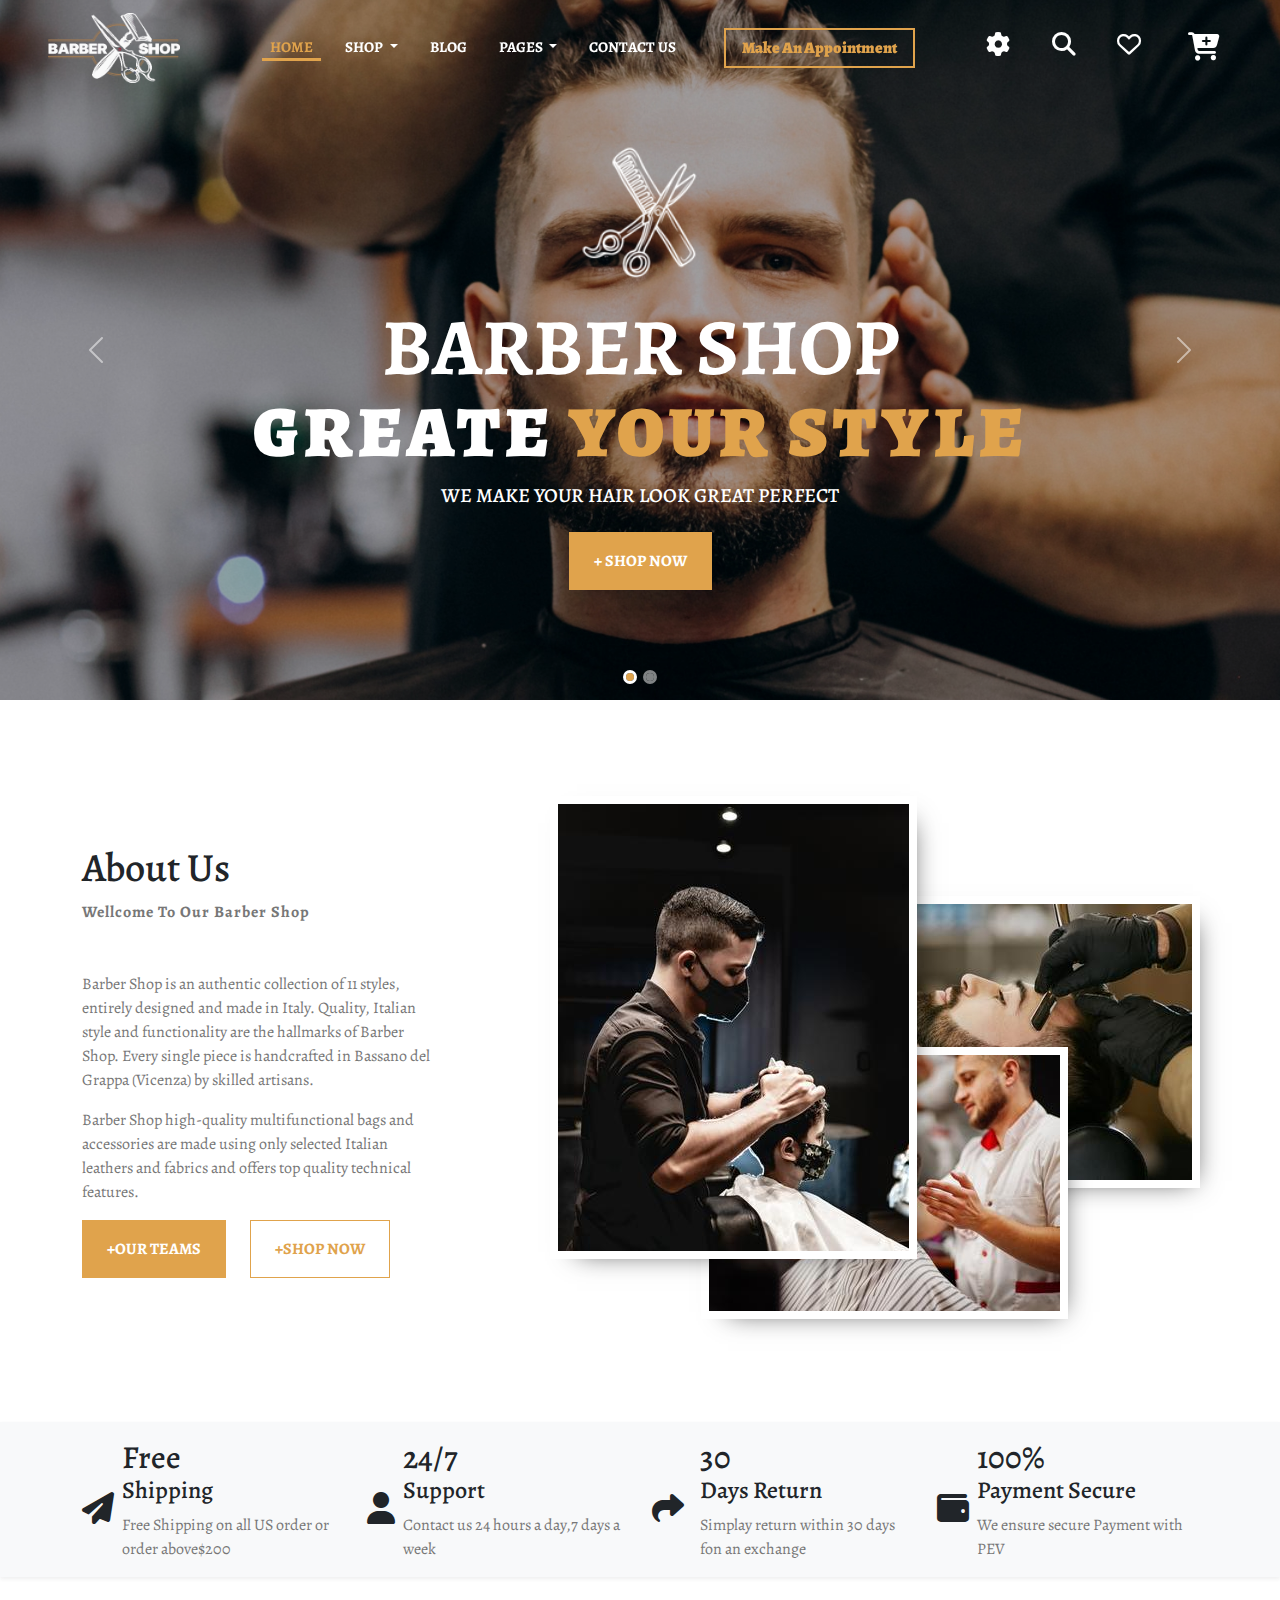
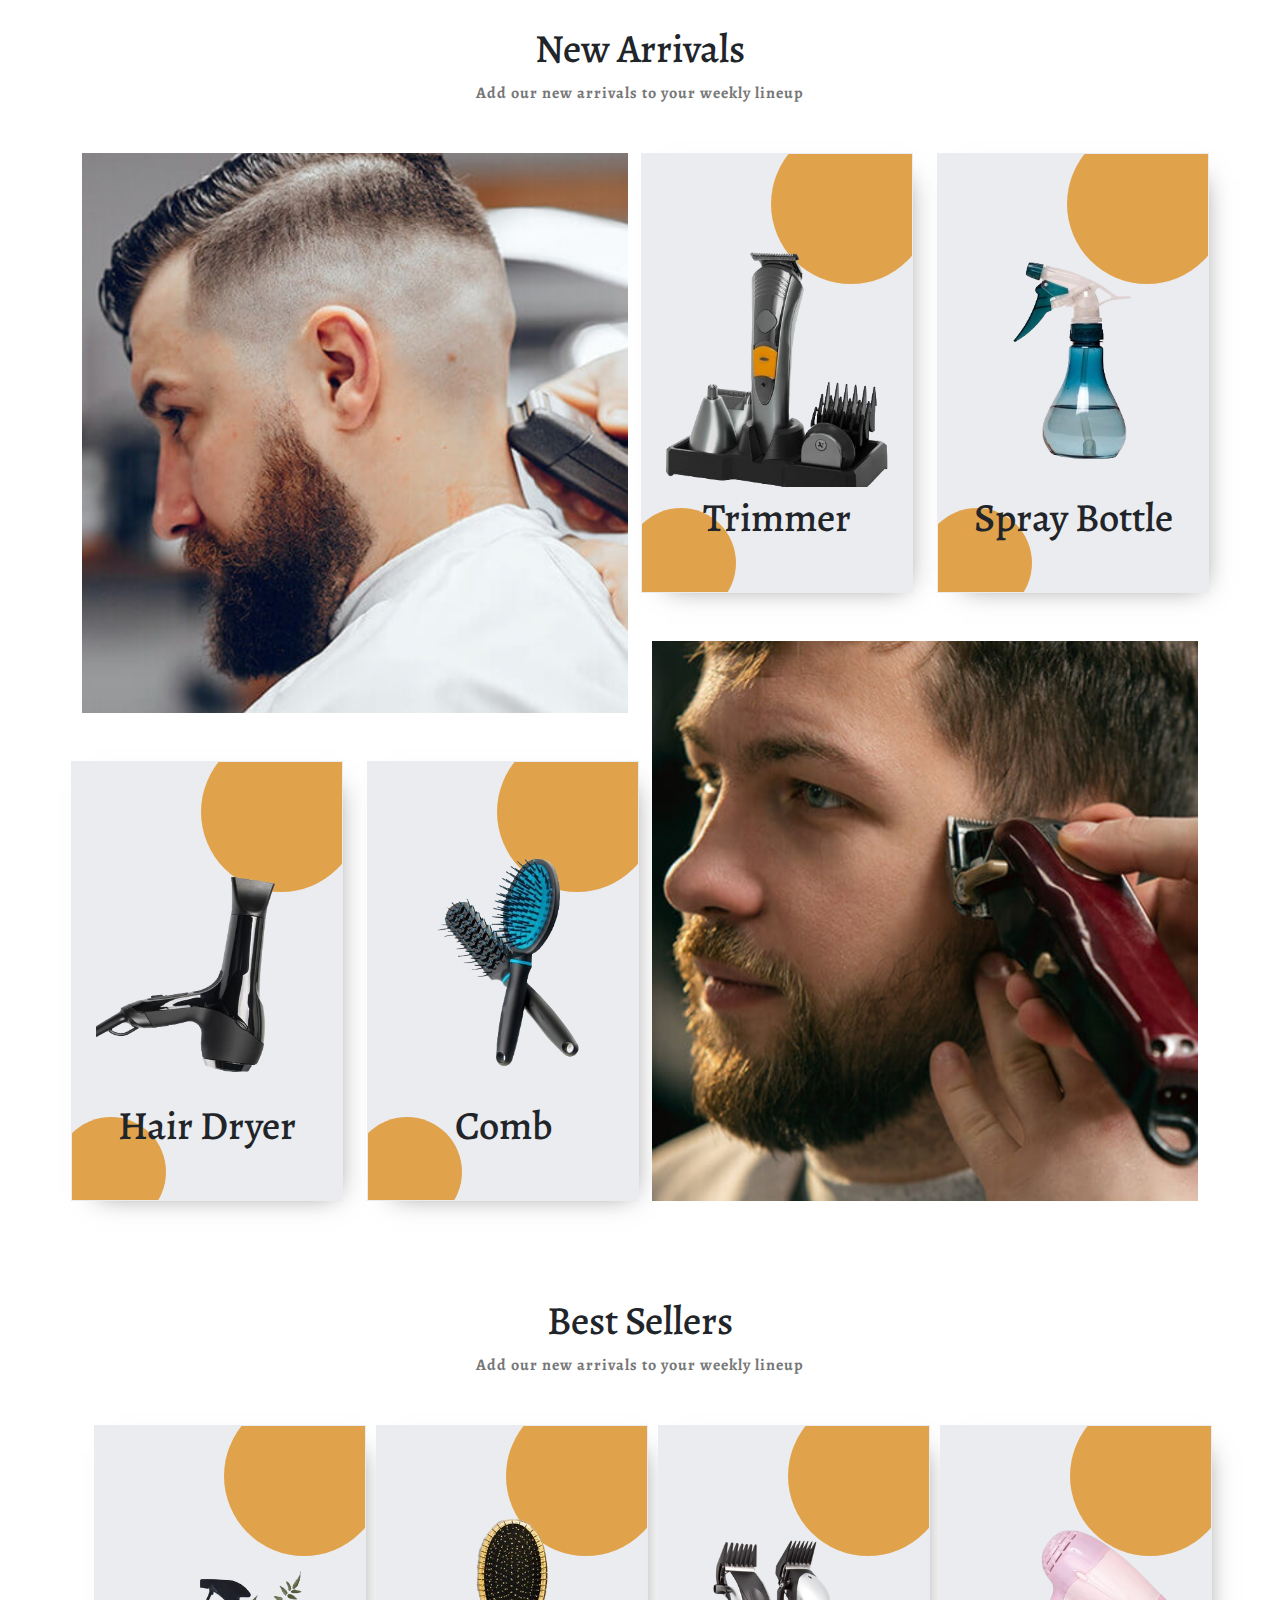
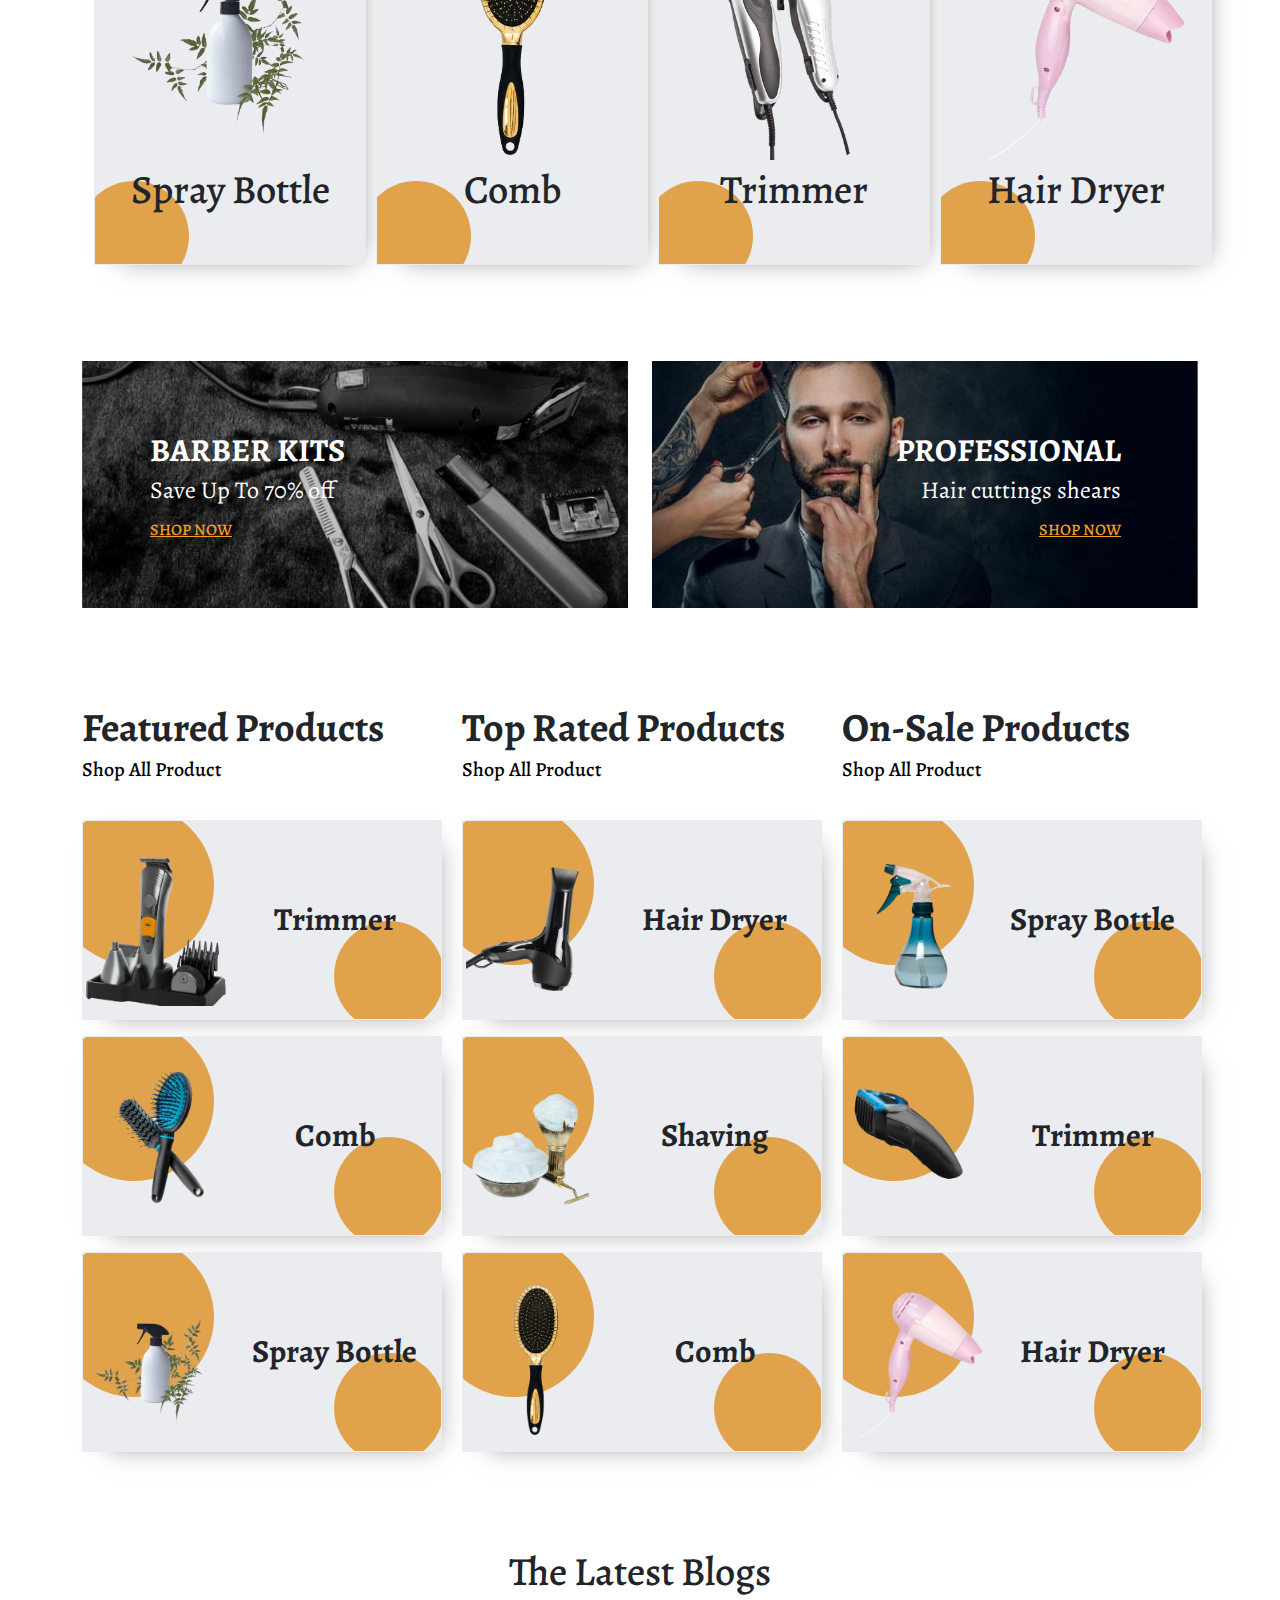
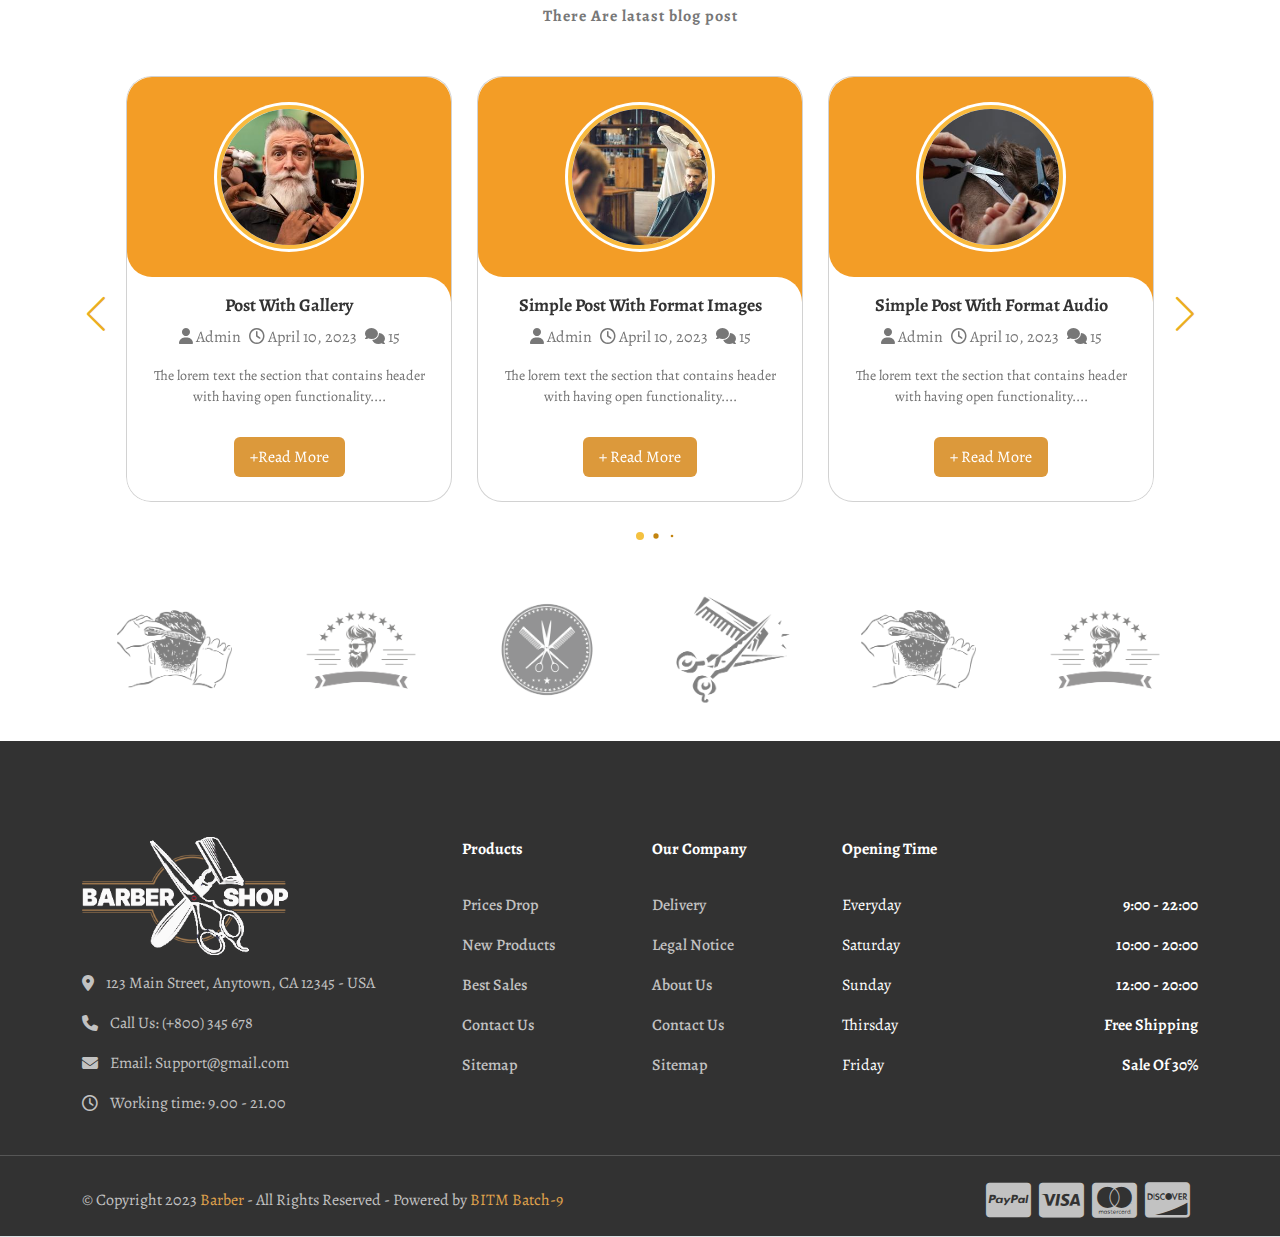
<file: index.html>
<!DOCTYPE html>
<html lang="en">

<head>
    <meta charset="UTF-8">
    <meta http-equiv="X-UA-Compatible" content="IE=edge">
    <meta name="viewport" content="width=device-width, initial-scale=1.0">
    <title>BarBer Shop</title>
    <link rel="stylesheet" href="./css/style.css">
    <link rel="stylesheet" href="./css/responsive.css">
</head>

<body>

    <!-- Header part start -->

    <header>
        <section id="navber_part">
            <nav class="navbar navbar-expand-lg position-fixed top-0 start-0 end-0 ">
                <div class="container-fluid px-5">
                    <a class="navbar-brand align-self-center" href="#"><img src="image/logo.png" alt="logo"></a>
                    <button class="navbar-toggler" type="button" data-bs-toggle="collapse"
                        data-bs-target="#navbarSupportedContent" aria-controls="navbarSupportedContent"
                        aria-expanded="false" aria-label="Toggle navigation">
                        <span class="navbar-toggler-icon"></span>
                    </button>
                    <div class="collapse navbar-collapse" id="navbarSupportedContent">
                        <ul class="navbar-nav mx-auto mb-2 mb-lg-0 fw-bold">
                            <li class="nav-item me-xl-3 me-2 ">
                                <a class="nav-link active " aria-current="page" href="index.html">Home</a>
                            </li>

                            <li class="nav-item dropdown me-xl-3 me-2 ">
                                <a class="nav-link dropdown-toggle" href="#" role="button" data-bs-toggle="dropdown"
                                    aria-expanded="false">
                                    Shop
                                </a>
                                <ul class="dropdown-menu ">
                                    <li><a class="dropdown-item text-black" href="#">My Card</a></li>
                                    <li><a class="dropdown-item text-black" href="#">My Checkout</a></li>

                                </ul>
                            </li>
                            <li class="nav-item me-3">
                                <a class="nav-link" href="blog.html">blog</a>
                            </li>
                            <li class="nav-item dropdown me-xl-3 me-2">
                                <a class="nav-link dropdown-toggle" href="#" role="button" data-bs-toggle="dropdown"
                                    aria-expanded="false">
                                    pages
                                </a>
                                <ul class="dropdown-menu ">
                                    <li><a class="dropdown-item text-black" href="#">Our Page</a></li>
                                    <li><a class="dropdown-item text-black" href="#">Info</a></li>

                                </ul>
                            </li>
                            <li class="nav-item me-xl-3 me-2 ">
                                <a class="nav-link" href="#">contact us</a>
                            </li>

                            <button type="button"
                                class="btn btn-primary px-xl-3 ms-xl-4 px-1  text-capitalize fw-bolder"
                                data-bs-toggle="modal" data-bs-target="#staticBackdrop">
                                make an appointment
                            </button>

                        </ul>
                        <div class="header_icon fs-4 ">
                            <button class="bg-transparent border-0"><i class="fa fa-gear me-xl-4 me-1"></i></button>
                            <button class="bg-transparent border-0"><i
                                    class="fa-solid fa-magnifying-glass me-xl-4 me-1"></i></button>
                            <button class="bg-transparent border-0"><i
                                    class="fa-regular fa-heart me-xl-4 me-1"></i></button>

                            <button class="btn btn-primary d-lg-inline-block d-none" type="button"
                                data-bs-toggle="offcanvas" data-bs-target="#offcanvasScrolling"
                                aria-controls="offcanvasScrolling"><i class="fa-solid fa-cart-plus fs-3"></i></button>
                        </div>
                    </div>
                </div>
            </nav>
        </section>
    </header>
    <!-- Header part end -->
    <main>
        <!-- hero part start  -->
        <section id="hero">
            <div id="carouselExampleCaptions" class="carousel slide">
                <div class="carousel-indicators">
                    <button type="button" data-bs-target="#carouselExampleCaptions" data-bs-slide-to="0" class="active"
                        aria-current="true" aria-label="Slide 1"></button>
                    <button type="button" data-bs-target="#carouselExampleCaptions" data-bs-slide-to="1"
                        aria-label="Slide 2"></button>
                </div>
                <div class="carousel-inner">
                    <div class="carousel-item carousel-img bg-img-1 active">
                        <div class="carousel-caption top-0  d-md-block">
                            <img src="./image/hero_logo.png" alt="">
                            <h1 class="display-1 fw-bold d-flex flex-column text-uppercase">
                                <span class="text1">Barber Shop </span>
                                <span class="text2 lh-1 display-2 fw-bolder "> Greate <span class="primary_text">Your
                                        Style</span></span>
                            </h1>
                            <p class="fs-5 fw-medium text-uppercase lh-lg text-white">we make your hair look great
                                perfect</p>
                            <a class=" btn btn-primary fw-bold text-uppercase rounded-0 px-xl-4 px-lg-3 py-lg-2 py-xl-3 primary_bg border-1 primary_br"
                                href="#" role="button"> &plus; shop now</a>
                        </div>
                    </div>
                    <div class="carousel-item carousel-img bg-img-2 ">
                        <div class="carousel-caption top-0   d-md-block">
                            <img src="./image/hero_logo.png" alt="">
                            <h1 class="display-1 fw-bold d-flex flex-column text-uppercase">
                                <span class="text1">Collection </span>
                                <span class="text2 lh-1 display-2 fw-bolder"> Greate <span class="primary_text">&
                                        Bread</span></span>
                            </h1>
                            <p class="fs-5 fw-medium text-uppercase lh-lg text-white">A STYLISH AND HAPPENING A GROOMING
                            </p>
                            <a class="btn btn-primary fw-bold text-uppercase rounded-0 px-xl-4 px-lg-3 py-lg-2 py-xl-3 primary_bg border-1 primary_br"
                                href="#all_product" role="button"> &plus; shop now</a>
                        </div>
                    </div>

                </div>
                <button class="carousel-control-prev" type="button" data-bs-target="#carouselExampleCaptions"
                    data-bs-slide="prev">
                    <span class="carousel-control-prev-icon" aria-hidden="true"></span>
                    <span class="visually-hidden">Previous</span>
                </button>
                <button class="carousel-control-next" type="button" data-bs-target="#carouselExampleCaptions"
                    data-bs-slide="next">
                    <span class="carousel-control-next-icon" aria-hidden="true"></span>
                    <span class="visually-hidden">Next</span>
                </button>
            </div>
        </section>
        <!-- hero part end  -->
        <!-- about part start -->
        <section id="about">
            <div class="container py-5">
                <div class="row py-lg-5 ">
                    <div class="col-lg-4 col-12">
                        <div class="section_head mt-lg-5 mt-0">
                            <h2 class="display-6 fw-medium">About Us</h2>
                            <p class="fw-bold">Wellcome To Our Barber Shop</p>
                        </div>
                        <div class="about_content mt-5 ">
                            <p>Barber Shop is an authentic collection of 11 styles, entirely designed and made in Italy.
                                Quality, Italian style and functionality are the hallmarks of Barber Shop. Every single
                                piece is handcrafted in Bassano del Grappa (Vicenza) by skilled artisans.</p>
                            <p>Barber Shop high-quality multifunctional bags and accessories are made using only
                                selected Italian leathers and fabrics and offers top quality technical features.</p>
                            <div class="about_btn d-flex text-uppercase mt-3">
                                <a class="btn btn-primary me-4 primary_bg primary_br fw-bold rounded-0 py-xl-3 py-lg-2 px-xl-4 px-lg-2 "
                                    href="#" role="button">&plus;Our Teams</a>
                                <a class="btn btn-primary py-xl-3 py-lg-2 px-xl-4 px-lg-2 rounded-0 fw-bold bg-transparent primary_br primary_text"
                                    href="#" role="button">&plus;Shop now</a>
                            </div>
                        </div>
                    </div>
                    <div class="col-lg-8 position-relative col-12 mt-lg-0 mt-5">
                        <div class="about_img ">
                            <img src="./image/about (3).jpg" alt="about img" class="position-absolute img-fluid">
                            <img src="./image/about (2).jpg" alt="about img" class="position-absolute img-fluid">
                            <img src="./image/about (1).jpg" alt="about img" class="position-absolute img-fluid">
                        </div>
                    </div>
                </div>
            </div>
        </section>
        <!-- about part end -->
        <!-- service part start -->
        <section id="service">
            <div class="shadow-sm bg-body-tertiary  mt-5">
                <div class="container">
                    <div class="row pt-3">
                        <div class="col-lg-3 col-sm-6 col-12">
                            <div class="service_contant d-flex align-items-center">
                                <i class="fa-sharp fa-solid fa-paper-plane me-2 fs-2"></i>
                                <div>
                                    <h4 class="d-flex flex-column"> <span class="fs-2">Free</span> <span>Shipping</span>
                                    </h4>
                                    <p>Free Shipping on all US order or order above$200</p>
                                </div>
                            </div>
                        </div>
                        <div class="col-lg-3 col-sm-6 col-12">
                            <div class="service_contant d-flex align-items-center">
                                <i class="fa-sharp fa-solid fa-user me-2 fs-2"></i>
                                <div>
                                    <h4 class="d-flex flex-column"> <span class="fs-2">24/7</span> <span>Support</span>
                                    </h4>
                                    <p>Contact us 24 hours a day,7 days a week</p>
                                </div>
                            </div>
                        </div>
                        <div class="col-lg-3 col-sm-6 col-12">
                            <div class="service_contant d-flex align-items-center">
                                <i class="fa-solid fa-share pe-2 me-2 fs-2"></i>
                                <div>
                                    <h4 class="d-flex flex-column"> <span class="fs-2">30 </span> <span> Days
                                            Return</span> </h4>

                                    <p>Simplay return within 30 days fon an exchange</p>
                                </div>
                            </div>
                        </div>
                        <div class="col-lg-3 col-sm-6 col-12">
                            <div class="service_contant d-flex align-items-center">
                                <i class="fa-sharp fa-solid fa-wallet me-2 fs-2"></i>
                                <div>
                                    <h4 class="d-flex flex-column"> <span class="fs-2">100% </span> <span> Payment
                                            Secure</span> </h4>
                                    <p>We ensure secure Payment with PEV</p>
                                </div>
                            </div>
                        </div>
                    </div>
                </div>
            </div>
        </section>
        <!-- service part end -->

        <!-- New Arrivals part start -->
        <section id="new_arrivals">
            <div class="container py-5">
                <div class="section_head text-center mb-5">
                    <h2 class="display-6 fw-medium">New Arrivals</h2>
                    <p class="fw-bold ">Add our new arrivals to your weekly lineup</p>
                </div>
                <div class="row gy-4 gy-lg-0 ">
                    <div class="col-lg-6 col-12 text-center ">
                        <img src="./image/New Arrivals (1).jpg" alt="img" class="img-fluid mb-5 ms-xxl-4 ms-xl-0 ">
                        <div class="row d-xxl-flex justify-content-center align-items-center">
                            <div class="col-sm-6 col-12 product_card me-sm-4">
                                <div
                                    class="product_content d-flex flex-column justify-content-around align-items-center sc-product-item thumbnail ">
                                    <img data-name="product_image" src="./image/product (1).png" alt="product img">
                                    <h3 class="product_titel text-center text-capitalize fw-medium display-6 m-0"
                                        data-name="product_name">hair
                                        dryer</h3>
                                    <div
                                        class="product_info w-100 d-flex justify-content-around align-items-center m-0 p-0">
                                        <div class="product_reting fs-3 fw-bold">
                                            <p class="text-black">4.5 <span class="text-warning">&#9733;</span></p>
                                        </div>
                                        <div class="price fs-2 fw-bold ">
                                            <p class="text-black">&#36; 61.00</p>
                                        </div>
                                    </div>
                                    <div class="product_btn text-capitalize">
                                        <button
                                            class="sc-add-to-cart btn btn-success btn-sm pull-right py-xl-2 px-xl-3 py-lg-1 px-lg-2 rounded-pill primary_bg primary_br fw-bold">Add
                                            to cart</button>
                                        <button type="button"
                                            class="btn btn-primary text-capitalize fw-bold rounded-pill primary_bg primary_br"
                                            data-bs-toggle="modal" data-bs-target="#exampleModal">
                                            view product
                                        </button>

                                    </div>
                                    <div>
                                        <input name="product_price" value="61" type="hidden" />
                                        <input name="product_id" value="12" type="hidden" />
                                    </div>
                                </div>
                                <div
                                    class="product_icon position-absolute top-0 start-0 h-100 w-100 d-flex flex-column ms-2 ">
                                    <span
                                        class="btn btn-outline-light rounded-circle me-2 d-flex justify-content-center align-items-center mb-2 mt-3"><i
                                            class="fa-regular fa-heart"></i></span>
                                    <span
                                        class="btn btn-outline-light rounded-circle me-2 d-flex justify-content-center align-items-center mb-2"><i
                                            class="fa-solid fa-shuffle"></i></span>
                                    <span
                                        class="btn btn-outline-light rounded-circle d-flex justify-content-center align-items-center"><i
                                            class="fa-solid fa-magnifying-glass"></i></span>
                                </div>
                            </div>
                            <div class="col-sm-6 col-12 product_card ">
                                <div
                                    class="product_content d-flex flex-column justify-content-around align-items-center sc-product-item thumbnail ">
                                    <img data-name="product_image" src="./image/product (2).png" alt="product img">
                                    <h3 class="product_titel text-center text-capitalize fw-medium display-6 m-0"
                                        data-name="product_name">comb
                                    </h3>
                                    <div
                                        class="product_info w-100 d-flex justify-content-around align-items-center m-0 p-0">
                                        <div class="product_reting fs-3 fw-bold">
                                            <p class="text-black">4.5 <span class="text-warning">&#9733;</span></p>
                                        </div>
                                        <div class="price fs-2 fw-bold ">
                                            <p class="text-black">&#36; 75.00</p>
                                        </div>
                                    </div>
                                    <div class="product_btn text-capitalize">
                                        <button
                                            class="sc-add-to-cart btn btn-success btn-sm pull-right py-xl-2 px-xl-3 py-lg-1 px-lg-2 rounded-pill primary_bg primary_br fw-bold">Add
                                            to cart</button>
                                        <button type="button"
                                            class="btn btn-primary text-capitalize fw-bold rounded-pill primary_bg primary_br"
                                            data-bs-toggle="modal" data-bs-target="#exampleModal">
                                            view product
                                        </button>
                                    </div>
                                    <div>
                                        <input name="product_price" value="75" type="hidden" />
                                        <input name="product_id" value="12" type="hidden" />
                                    </div>

                                </div>
                                <div
                                    class="product_icon position-absolute top-0 start-0 h-100 w-100 d-flex flex-column ms-2 ">
                                    <span
                                        class="btn btn-outline-light rounded-circle me-2 d-flex justify-content-center align-items-center mb-2 mt-3"><i
                                            class="fa-regular fa-heart"></i></span>
                                    <span
                                        class="btn btn-outline-light rounded-circle me-2 d-flex justify-content-center align-items-center mb-2"><i
                                            class="fa-solid fa-shuffle"></i></span>
                                    <span
                                        class="btn btn-outline-light rounded-circle d-flex justify-content-center align-items-center"><i
                                            class="fa-solid fa-magnifying-glass"></i></span>
                                </div>

                            </div>
                        </div>
                    </div>
                    <div class="col-lg-6 col-12 text-center">
                        <div class="row d-xxl-flex justify-content-center align-items-center ">
                            <div class="col-sm-6 col-12 product_card me-sm-4">
                                <div
                                    class="product_content d-flex flex-column justify-content-around align-items-center sc-product-item thumbnail">
                                    <img data-name="product_image" src="./image/product (3).png" alt="product img">
                                    <h3 class="product_titel text-center text-capitalize fw-medium display-6 m-0"
                                        data-name="product_name">
                                        trimmer
                                    </h3>
                                    <div class="product_info w-100 d-flex justify-content-around align-items-center ">
                                        <div class="product_reting fs-3 fw-bold">
                                            <p class="text-black">5.0 <span class="text-warning">&#9733;</span></p>
                                        </div>
                                        <div class="price fs-2 fw-bold ">
                                            <p class="text-black">&#36; 100.00</p>
                                        </div>
                                    </div>
                                    <div class="product_btn text-capitalize">
                                        <button
                                            class="sc-add-to-cart btn btn-success btn-sm pull-right py-xl-2 px-xl-3 py-lg-1 px-lg-2 rounded-pill primary_bg primary_br fw-bold">Add
                                            to cart</button>
                                        <button type="button"
                                            class="btn btn-primary text-capitalize fw-bold rounded-pill primary_bg primary_br"
                                            data-bs-toggle="modal" data-bs-target="#exampleModal">
                                            view product
                                        </button>
                                    </div>
                                    <div>
                                        <input name="product_price" value="100" type="hidden" />
                                        <input name="product_id" value="12" type="hidden" />
                                    </div>
                                </div>
                                <div
                                    class="product_icon position-absolute top-0 start-0 h-100 w-100 d-flex flex-column ms-2 ">
                                    <span
                                        class="btn btn-outline-light rounded-circle me-2 d-flex justify-content-center align-items-center mb-2 mt-3"><i
                                            class="fa-regular fa-heart"></i></span>
                                    <span
                                        class="btn btn-outline-light rounded-circle me-2 d-flex justify-content-center align-items-center mb-2"><i
                                            class="fa-solid fa-shuffle"></i></span>
                                    <span
                                        class="btn btn-outline-light rounded-circle d-flex justify-content-center align-items-center"><i
                                            class="fa-solid fa-magnifying-glass"></i></span>
                                </div>
                            </div>
                            <div class="col-sm-6 col-12 product_card ">
                                <div
                                    class="product_content d-flex flex-column justify-content-around align-items-center sc-product-item thumbnail">
                                    <img data-name="product_image" src="./image/product (9).png" alt="product img">
                                    <h3 class="product_titel text-center text-capitalize fw-medium display-6 m-0"
                                        data-name="product_name">spray
                                        bottle
                                    </h3>
                                    <div
                                        class="product_info w-100 d-flex justify-content-around align-items-center m-0 p-0">
                                        <div class="product_reting fs-3 fw-bold">
                                            <p class="text-black">4.5 <span class="text-warning">&#9733;</span></p>
                                        </div>
                                        <div class="price fs-2 fw-bold ">
                                            <p class="text-black">&#36; 61.00</p>
                                        </div>
                                    </div>
                                    <div class="product_btn text-capitalize">
                                        <button
                                            class="sc-add-to-cart btn btn-success btn-sm pull-right py-xl-2 px-xl-3 py-lg-1 px-lg-2 rounded-pill primary_bg primary_br fw-bold">Add
                                            to cart</button>
                                        <button type="button"
                                            class="btn btn-primary text-capitalize fw-bold rounded-pill primary_bg primary_br"
                                            data-bs-toggle="modal" data-bs-target="#exampleModal">
                                            view product
                                        </button>
                                    </div>
                                    <div>
                                        <input name="product_price" value="61" type="hidden" />
                                        <input name="product_id" value="12" type="hidden" />
                                    </div>

                                </div>
                                <div
                                    class="product_icon position-absolute top-0 start-0 h-100 w-100 d-flex flex-column ms-2 ">
                                    <span
                                        class="btn btn-outline-light rounded-circle me-2 d-flex justify-content-center align-items-center mb-2 mt-3"><i
                                            class="fa-regular fa-heart"></i></span>
                                    <span
                                        class="btn btn-outline-light rounded-circle me-2 d-flex justify-content-center align-items-center mb-2"><i
                                            class="fa-solid fa-shuffle"></i></span>
                                    <span
                                        class="btn btn-outline-light rounded-circle d-flex justify-content-center align-items-center"><i
                                            class="fa-solid fa-magnifying-glass"></i></span>
                                </div>
                            </div>
                        </div>
                        <img src="./image/New Arrivals (2).jpg" alt="img" class="img-fluid mt-5 ms-xxl-4 ms-xl-0">
                    </div>
                </div>
            </div>
        </section>
        <!-- New Arrivals part end -->

        <!-- Best Sellers start -->
        <section id="Sellers">
            <div class="container py-5">
                <div class="section_head text-center mb-5 ">
                    <h2 class="display-6 fw-medium">Best Sellers</h2>
                    <p class="fw-bold ">Add our new arrivals to your weekly lineup</p>
                </div>
                <div class="row gy-lg-0 gy-4 ms-sm-0 ms-4 ">
                    <div class="col-lg-3 col-sm-6 col-12 d-xxl-flex justify-content-center align-items-center">
                        <div class="product_card ms-lg-0 ms-md-5 ms-0">
                            <div
                                class="product_content d-flex flex-column justify-content-around align-items-center  sc-product-item thumbnail">
                                <img data-name="product_image" src="./image/product (4).png" alt="product img">
                                <h3 class="product_titel text-center text-capitalize fw-medium display-6 m-0"
                                    data-name="product_name">spray
                                    bottle</h3>
                                <div
                                    class="product_info w-100 d-flex justify-content-around align-items-center m-0 p-0">
                                    <div class="product_reting fs-3 fw-bold">
                                        <p class="text-black">4.5 <span class="text-warning">&#9733;</span></p>
                                    </div>
                                    <div class="price fs-2 fw-bold ">
                                        <p class="text-black">&#36; 50.00</p>
                                    </div>
                                </div>
                                <div class="product_btn text-capitalize">
                                    <button
                                        class="sc-add-to-cart btn btn-success btn-sm pull-right  py-xl-2 px-xl-3 py-lg-1 px-lg-2 rounded-pill primary_bg primary_br fw-bold">Add
                                        to cart</button>
                                    <button type="button"
                                        class="btn btn-primary text-capitalize fw-bold rounded-pill primary_bg primary_br"
                                        data-bs-toggle="modal" data-bs-target="#exampleModal">
                                        view product
                                    </button>
                                </div>
                                <div>
                                    <input name="product_price" value="75" type="hidden" />
                                    <input name="product_id" value="12" type="hidden" />
                                </div>
                            </div>
                            <div
                                class="product_icon position-absolute top-0 start-0 h-100 w-100 d-flex flex-column ms-2 ">
                                <span
                                    class="btn btn-outline-light rounded-circle me-2 d-flex justify-content-center align-items-center mb-2 mt-3"><i
                                        class="fa-regular fa-heart"></i></span>
                                <span
                                    class="btn btn-outline-light rounded-circle me-2 d-flex justify-content-center align-items-center mb-2"><i
                                        class="fa-solid fa-shuffle"></i></span>
                                <span
                                    class="btn btn-outline-light rounded-circle d-flex justify-content-center align-items-center"><i
                                        class="fa-solid fa-magnifying-glass"></i></span>
                            </div>
                        </div>
                    </div>
                    <div class="col-lg-3 col-sm-6 col-12 d-xxl-flex justify-content-center align-items-center">
                        <div class="product_card ms-lg-0 ms-md-5 ms-0">
                            <div
                                class="product_content d-flex flex-column justify-content-around align-items-center sc-product-item thumbnail">
                                <img data-name="product_image" src="./image/product (6).png" alt="product img">
                                <h3 data-name="product_name"
                                    class="product_titel text-center text-capitalize fw-medium display-6 m-0">comb</h3>
                                <div
                                    class="product_info w-100 d-flex justify-content-around align-items-center m-0 p-0">
                                    <div class="product_reting fs-3 fw-bold">
                                        <p class="text-black">4.5 <span class="text-warning">&#9733;</span></p>
                                    </div>
                                    <div class="price fs-2 fw-bold ">
                                        <p class="text-black">&#36; 52.00</p>
                                    </div>
                                </div>
                                <div class="product_btn text-capitalize">
                                    <button
                                        class="sc-add-to-cart btn btn-success btn-sm pull-right  py-xl-2 px-xl-3 py-lg-1 px-lg-2 rounded-pill primary_bg primary_br fw-bold">Add
                                        to cart</button>
                                    <button type="button"
                                        class="btn btn-primary text-capitalize fw-bold rounded-pill primary_bg primary_br"
                                        data-bs-toggle="modal" data-bs-target="#exampleModal">
                                        view product
                                    </button>
                                </div>
                                <div>
                                    <input name="product_price" value="52" type="hidden" />
                                    <input name="product_id" value="12" type="hidden" />
                                </div>
                            </div>
                            <div
                                class="product_icon position-absolute top-0 start-0 h-100 w-100 d-flex flex-column ms-2 ">
                                <span
                                    class="btn btn-outline-light rounded-circle me-2 d-flex justify-content-center align-items-center mb-2 mt-3"><i
                                        class="fa-regular fa-heart"></i></span>
                                <span
                                    class="btn btn-outline-light rounded-circle me-2 d-flex justify-content-center align-items-center mb-2"><i
                                        class="fa-solid fa-shuffle"></i></span>
                                <span
                                    class="btn btn-outline-light rounded-circle d-flex justify-content-center align-items-center"><i
                                        class="fa-solid fa-magnifying-glass"></i></span>
                            </div>
                        </div>
                    </div>
                    <div class="col-lg-3 col-sm-6 col-12 d-xxl-flex justify-content-center align-items-center">
                        <div class="product_card ms-lg-0 ms-md-5 ms-0">
                            <div
                                class="product_content d-flex flex-column justify-content-around align-items-center sc-product-item thumbnail">
                                <img data-name="product_image" src="./image/product(11).png">
                                <h3 data-name="product_name"
                                    class="product_titel text-center text-capitalize fw-medium display-6 m-0">trimmer
                                </h3>
                                <div
                                    class="product_info w-100 d-flex justify-content-around align-items-center m-0 p-0">
                                    <div class="product_reting fs-3 fw-bold">
                                        <p class="text-black">4.5 <span class="text-warning">&#9733;</span></p>
                                    </div>
                                    <div class="price fs-2 fw-bold ">
                                        <p class="text-black">&#36; 100.00</p>
                                    </div>
                                </div>
                                <div class="product_btn text-capitalize">
                                    <button
                                        class="sc-add-to-cart btn btn-success btn-sm pull-right  py-xl-2 px-xl-3 py-lg-1 px-lg-2 rounded-pill primary_bg primary_br fw-bold">Add
                                        to cart</button>
                                    <button type="button"
                                        class="btn btn-primary text-capitalize fw-bold rounded-pill primary_bg primary_br"
                                        data-bs-toggle="modal" data-bs-target="#exampleModal">
                                        view product
                                    </button>
                                </div>
                                <div>
                                    <input name="product_price" value="100" type="hidden" />
                                    <input name="product_id" value="12" type="hidden" />
                                </div>
                            </div>
                            <div
                                class="product_icon position-absolute top-0 start-0 h-100 w-100 d-flex flex-column ms-2 ">
                                <span
                                    class="btn btn-outline-light rounded-circle me-2 d-flex justify-content-center align-items-center mb-2 mt-3"><i
                                        class="fa-regular fa-heart"></i></span>
                                <span
                                    class="btn btn-outline-light rounded-circle me-2 d-flex justify-content-center align-items-center mb-2"><i
                                        class="fa-solid fa-shuffle"></i></span>
                                <span
                                    class="btn btn-outline-light rounded-circle d-flex justify-content-center align-items-center"><i
                                        class="fa-solid fa-magnifying-glass"></i></span>
                            </div>
                        </div>
                    </div>
                    <div class="col-lg-3 col-sm-6 col-12 d-xxl-flex justify-content-center align-items-center">
                        <div class="product_card ms-lg-0 ms-md-5 ms-0">
                            <div
                                class="product_content d-flex flex-column justify-content-around align-items-center sc-product-item thumbnail">
                                <img data-name="product_image" src="./image/product (8).png" alt="product img">
                                <h3 class="product_titel text-center text-capitalize fw-medium display-6 m-0"
                                    data-name="product_name">hair dryer
                                </h3>
                                <div
                                    class="product_info w-100 d-flex justify-content-around align-items-center m-0 p-0">
                                    <div class="product_reting fs-3 fw-bold">
                                        <p class="text-black">4.5 <span class="text-warning">&#9733;</span></p>
                                    </div>
                                    <div class="price fs-2 fw-bold ">
                                        <p class="text-black">&#36; 100.00</p>
                                    </div>
                                </div>
                                <div class="product_btn text-capitalize">
                                    <button
                                        class="sc-add-to-cart btn btn-success btn-sm pull-right  py-xl-2 px-xl-3 py-lg-1 px-lg-2 rounded-pill primary_bg primary_br fw-bold">Add
                                        to cart</button>
                                    <button type="button"
                                        class="btn btn-primary text-capitalize fw-bold rounded-pill primary_bg primary_br"
                                        data-bs-toggle="modal" data-bs-target="#exampleModal">
                                        view product
                                    </button>
                                </div>
                                <div>
                                    <input name="product_price" value="100" type="hidden" />
                                    <input name="product_id" value="12" type="hidden" />
                                </div>
                            </div>
                            <div
                                class="product_icon position-absolute top-0 start-0 h-100 w-100 d-flex flex-column ms-2 ">
                                <span
                                    class="btn btn-outline-light rounded-circle me-2 d-flex justify-content-center align-items-center mb-2 mt-3"><i
                                        class="fa-regular fa-heart"></i></span>
                                <span
                                    class="btn btn-outline-light rounded-circle me-2 d-flex justify-content-center align-items-center mb-2"><i
                                        class="fa-solid fa-shuffle"></i></span>
                                <span
                                    class="btn btn-outline-light rounded-circle d-flex justify-content-center align-items-center"><i
                                        class="fa-solid fa-magnifying-glass"></i></span>
                            </div>
                        </div>
                    </div>
                </div>
            </div>
        </section>

        <!-- Best Sellers end -->

        <!-- banner part start -->
        <section id="banner">
            <div class="container">
                <div class="row py-5 text-lg-start text-md-center gy-lg-0 gy-4">
                    <div class="col-lg-6 col-12 position-relative d-xxl-flex justify-content-center align-items-center">
                        <img src="./image/barberkit.jpg" alt="barberkit" class="img-fluid  ">
                        <div class="banner_content position-absolute text-white text-start">
                            <h4 class="fs-2 fw-bold">BARBER KITS</h4>
                            <p class="text-white lh-1 fs-4">Save Up To 70% off</p>
                            <a href="#all_product" class="fs-6 text-uppercase fw-medium">shop now</a>
                        </div>
                    </div>
                    <div
                        class="col-lg-6 col-12 position-relative  d-xxl-flex justify-content-center align-items-center">
                        <img src="./image/professional.jpg" alt="barberkit" class="img-fluid">
                        <div class="banner_content_2 position-absolute text-white text-end">
                            <h4 class=" fs-2 fw-bold">PROFESSIONAL</h4>
                            <p class="text-white lh-1 fs-4">Hair cuttings shears </p>
                            <a href="#all_product" class="fs-6 text-uppercase fw-medium">shop now</a>
                        </div>
                    </div>

                </div>
            </div>
        </section>
        <!-- banner part end -->

        <!-- all product start -->
        <section id="all_product" class="py-5">
            <div class="container">
                <div class="row ">
                    <div class="col-lg-4 col-sm-6 col-12 ">
                        <h4 class="fw-bold display-6 product_head">Featured Products</h4>
                        <p class="fs-5 text-black fw-medium lh-1 text-capitalize">shop all product</p>
                        <div class="row gy-3 mt-4">
                            <div class="col-12">
                                <div class="product_card">
                                    <div
                                        class="product_content d-flex flex-row justify-content-around align-items-center sc-product-item thumbnail">
                                        <div class="product_img">
                                            <img src="./image/product (3).png" alt="product img"
                                                data-name="product_image">
                                        </div>
                                        <div class="product_details">
                                            <h3 class="product_titel text-center text-capitalize fs-2 fw-bold m-0"
                                                data-name="product_name">
                                                trimmer</h3>
                                            <div class="product_info d-flex flex-column align-items-center ">
                                                <div class="product_reting fs-3 fw-bold ">
                                                    <p class="text-black">5.0 <span class="text-warning fs-5">&#9733;
                                                            &#9733; &#9733; &#9733; &#9733;</span></p>
                                                </div>
                                                <div class="price fs-3 fw-bold ">
                                                    <p class="text-black">&#36; 100.00</p>
                                                </div>
                                            </div>

                                            <div class="product_btn text-capitalize ">
                                                <button
                                                    class="sc-add-to-cart btn btn-success btn-sm pull-right py-xl-2 px-xl-3 py-lg-1 px-lg-3 mb-xl-0 mb-1 rounded-pill bg-transparent primary_text primary_br fw-bold ">Add
                                                    to cart</button>
                                                <button type="button"
                                                    class="btn btn-primary text-capitalize px-2 rounded-pill primary_bg primary_br"
                                                    data-bs-toggle="modal" data-bs-target="#exampleModal">
                                                    view product
                                                </button>

                                            </div>
                                            <div>
                                                <input name="product_price" value="100" type="hidden" />
                                                <input name="product_id" value="12" type="hidden" />
                                            </div>
                                        </div>
                                    </div>
                                </div>
                            </div>
                            <div class="col-12">
                                <div class="product_card">
                                    <div class="product_content d-flex flex-row justify-content-around align-items-center sc-product-item thumbnail
                                        ">
                                        <div class="product_img">
                                            <img src="./image/product (2).png" alt="product img"
                                                data-name="product_image">
                                        </div>
                                        <div class="product_details">
                                            <h3 class="product_titel text-center text-capitalize fs-2 fw-bold m-0"
                                                data-name="product_name">comb
                                            </h3>
                                            <div class="product_info d-flex flex-column align-items-center ">
                                                <div class="product_reting fs-3 fw-bold ">
                                                    <p class="text-black">5.0 <span class="text-warning fs-5">&#9733;
                                                            &#9733; &#9733; &#9733; &#9733;</span></p>
                                                </div>
                                                <div class="price fs-3 fw-bold ">
                                                    <p class="text-black">&#36; 80.00</p>
                                                </div>
                                            </div>

                                            <div class="product_btn text-capitalize">
                                                <button
                                                    class="sc-add-to-cart btn btn-success btn-sm pull-right py-xl-2 px-xl-3 py-lg-1 px-lg-3 mb-xl-0 mb-1 rounded-pill bg-transparent primary_text primary_br fw-bold">Add
                                                    to cart</button>
                                                <button type="button"
                                                    class="btn btn-primary text-capitalize px-2 rounded-pill primary_bg primary_br"
                                                    data-bs-toggle="modal" data-bs-target="#exampleModal">
                                                    view product
                                                </button>
                                            </div>
                                            <div>
                                                <input name="product_price" value="80" type="hidden" />
                                                <input name="product_id" value="12" type="hidden" />
                                            </div>
                                        </div>
                                    </div>
                                </div>
                            </div>
                            <div class="col-12">
                                <div class="product_card">
                                    <div
                                        class="product_content d-flex flex-row justify-content-around align-items-center sc-product-item thumbnail">
                                        <div class="product_img">
                                            <img src="./image/product (4).png" alt="product img"
                                                data-name="product_image">
                                        </div>
                                        <div class="product_details">
                                            <h3 class="product_titel text-center text-capitalize fs-2 fw-bold m-0"
                                                data-name="product_name">spray
                                                bottle</h3>
                                            <div class="product_info d-flex flex-column align-items-center ">
                                                <div class="product_reting fs-3 fw-bold ">
                                                    <p class="text-black">5.0 <span class="text-warning fs-5">&#9733;
                                                            &#9733; &#9733; &#9733; &#9733;</span></p>
                                                </div>
                                                <div class="price fs-3 fw-bold ">
                                                    <p class="text-black">&#36; 69.00</p>
                                                </div>
                                            </div>

                                            <div class="product_btn text-capitalize">
                                                <button
                                                    class="sc-add-to-cart btn btn-success btn-sm pull-right py-xl-2 px-xl-3 py-lg-1 px-lg-3 mb-xl-0 mb-1 rounded-pill bg-transparent primary_text primary_br fw-bold">Add
                                                    to cart</button>
                                                <button type="button"
                                                    class="btn btn-primary text-capitalize px-2 rounded-pill primary_bg primary_br"
                                                    data-bs-toggle="modal" data-bs-target="#exampleModal">
                                                    view product
                                                </button>
                                            </div>
                                            <div>
                                                <input name="product_price" value="69" type="hidden" />
                                                <input name="product_id" value="12" type="hidden" />
                                            </div>
                                        </div>
                                    </div>
                                </div>
                            </div>
                        </div>
                    </div>
                    <div class="col-lg-4 col-sm-6 col-12 ">
                        <h4 class="fw-bold display-6 product_head">Top Rated Products</h4>
                        <p class="fs-5 text-black fw-medium lh-1 text-capitalize">shop all product</p>
                        <div class="row gy-3 mt-4">
                            <div class="col-12">
                                <div class="product_card">
                                    <div
                                        class="product_content d-flex flex-row justify-content-around align-items-center sc-product-item thumbnail">
                                        <div class="product_img">
                                            <img src="./image/product (1).png" alt="product img"
                                                data-name="product_image">
                                        </div>
                                        <div class="product_details">
                                            <h3 class="product_titel text-center text-capitalize fs-2 fw-bold m-0"
                                                data-name="product_name">hair
                                                dryer</h3>
                                            <div class="product_info d-flex flex-column align-items-center ">
                                                <div class="product_reting fs-3 fw-bold ">
                                                    <p class="text-black">5.0 <span class="text-warning fs-5">&#9733;
                                                            &#9733; &#9733; &#9733; &#9733;</span></p>
                                                </div>
                                                <div class="price fs-3 fw-bold ">
                                                    <p class="text-black">&#36; 100.00</p>
                                                </div>
                                            </div>

                                            <div class="product_btn text-capitalize">
                                                <button
                                                    class="sc-add-to-cart btn btn-success btn-sm pull-right py-xl-2 px-xl-3 py-lg-1 px-lg-3 mb-xl-0 mb-1 rounded-pill bg-transparent primary_text primary_br fw-bold">Add
                                                    to cart</button>
                                                <button type="button"
                                                    class="btn btn-primary text-capitalize px-2 rounded-pill primary_bg primary_br"
                                                    data-bs-toggle="modal" data-bs-target="#exampleModal">
                                                    view product
                                                </button>

                                            </div>
                                            <div>
                                                <input name="product_price" value="100" type="hidden" />
                                                <input name="product_id" value="12" type="hidden" />
                                            </div>
                                        </div>
                                    </div>
                                </div>
                            </div>
                            <div class="col-12">
                                <div class="product_card">
                                    <div class="product_content d-flex flex-row justify-content-around align-items-center sc-product-item thumbnail
                                        ">
                                        <div class="product_img">
                                            <img src="./image/product (5).png" alt="product img"
                                                data-name="product_image">
                                        </div>
                                        <div class="product_details">
                                            <h3 class="product_titel text-center text-capitalize fs-2 fw-bold m-0"
                                                data-name="product_name">
                                                shaving </h3>
                                            <div class="product_info d-flex flex-column align-items-center ">
                                                <div class="product_reting fs-3 fw-bold ">
                                                    <p class="text-black">5.0 <span class="text-warning fs-5">&#9733;
                                                            &#9733; &#9733; &#9733; &#9733;</span></p>
                                                </div>
                                                <div class="price fs-3 fw-bold ">
                                                    <p class="text-black">&#36; 50.00</p>
                                                </div>
                                            </div>

                                            <div class="product_btn text-capitalize">
                                                <button
                                                    class="sc-add-to-cart btn btn-success btn-sm pull-right py-xl-2 px-xl-3 py-lg-1 px-lg-3 mb-xl-0 mb-1 rounded-pill bg-transparent primary_text primary_br fw-bold">Add
                                                    to cart</button>
                                                <button type="button"
                                                    class="btn btn-primary text-capitalize px-2 rounded-pill primary_bg primary_br"
                                                    data-bs-toggle="modal" data-bs-target="#exampleModal">
                                                    view product
                                                </button>

                                            </div>
                                            <div>
                                                <input name="product_price" value="50" type="hidden" />
                                                <input name="product_id" value="12" type="hidden" />
                                            </div>
                                        </div>
                                    </div>
                                </div>
                            </div>
                            <div class="col-12">
                                <div class="product_card">
                                    <div
                                        class="product_content d-flex flex-row justify-content-around align-items-center sc-product-item thumbnail">
                                        <div class="product_img">
                                            <img src="./image/product (6).png" alt="product img"
                                                data-name="product_image">
                                        </div>
                                        <div class="product_details">
                                            <h3 class="product_titel text-center text-capitalize fs-2 fw-bold m-0"
                                                data-name="product_name">comb
                                            </h3>
                                            <div class="product_info d-flex flex-column align-items-center ">
                                                <div class="product_reting fs-3 fw-bold ">
                                                    <p class="text-black">5.0 <span class="text-warning fs-5">&#9733;
                                                            &#9733; &#9733; &#9733; &#9733;</span></p>
                                                </div>
                                                <div class="price fs-3 fw-bold ">
                                                    <p class="text-black">&#36; 45.00</p>
                                                </div>
                                            </div>

                                            <div class="product_btn text-capitalize">
                                                <button
                                                    class="sc-add-to-cart btn btn-success btn-sm pull-right py-xl-2 px-xl-3 py-lg-1 px-lg-3 mb-xl-0 mb-1 rounded-pill bg-transparent primary_text primary_br fw-bold">Add
                                                    to cart</button>
                                                <button type="button"
                                                    class="btn btn-primary text-capitalize px-2 rounded-pill primary_bg primary_br"
                                                    data-bs-toggle="modal" data-bs-target="#exampleModal">
                                                    view product
                                                </button>

                                            </div>
                                            <div>
                                                <input name="product_price" value="45" type="hidden" />
                                                <input name="product_id" value="12" type="hidden" />
                                            </div>
                                        </div>
                                    </div>
                                </div>
                            </div>
                        </div>
                    </div>
                    <div class="col-lg-4 col-12">
                        <h4 class="fw-bold display-6 product_head mt-lg-0 mt-4 text-lg-start text-center">On-Sale
                            Products</h4>
                        <p class="fs-5 text-black fw-medium lh-1 text-capitalize text-lg-start text-center">shop all
                            product</p>
                        <div class="row gy-3 mt-4">
                            <div class="col-lg-12 col-sm-6 col-12">
                                <div class="product_card">
                                    <div class="product_content d-flex flex-row justify-content-around align-items-center sc-product-item thumbnail
                                        ">
                                        <div class="product_img">
                                            <img src="./image/product (9).png" alt="product img"
                                                data-name="product_image">
                                        </div>
                                        <div class="product_details">
                                            <h3 class="product_titel text-center text-capitalize fs-2 fw-bold m-0"
                                                data-name="product_name">spray
                                                bottle</h3>
                                            <div class="product_info d-flex flex-column align-items-center ">
                                                <div class="product_reting fs-3 fw-bold ">
                                                    <p class="text-black">5.0 <span class="text-warning fs-5">&#9733;
                                                            &#9733; &#9733; &#9733; &#9733;</span></p>
                                                </div>
                                                <div class="price fs-3 fw-bold ">
                                                    <p class="text-black">&#36; 49.00</p>
                                                </div>
                                            </div>

                                            <div class="product_btn text-capitalize">
                                                <button
                                                    class="sc-add-to-cart btn btn-success btn-sm pull-right py-xl-2 px-xl-3 py-lg-1 px-lg-3 mb-xl-0 mb-1 rounded-pill bg-transparent primary_text primary_br fw-bold">Add
                                                    to cart</button>
                                                <button type="button"
                                                    class="btn btn-primary text-capitalize rounded-pill primary_bg primary_br"
                                                    data-bs-toggle="modal" data-bs-target="#exampleModal">
                                                    view product
                                                </button>

                                            </div>
                                            <div>
                                                <input name="product_price" value="49" type="hidden" />
                                                <input name="product_id" value="12" type="hidden" />
                                            </div>
                                        </div>
                                    </div>
                                </div>
                            </div>
                            <div class="col-lg-12 col-sm-6 col-12">
                                <div class="product_card">
                                    <div class="product_content d-flex flex-row justify-content-around align-items-center sc-product-item thumbnail
                                        ">
                                        <div class="product_img">
                                            <img src="./image/product (7).png" alt="product img"
                                                data-name="product_image">
                                        </div>
                                        <div class="product_details">
                                            <h3 class="product_titel text-center text-capitalize fs-2 fw-bold m-0"
                                                data-name="product_name">
                                                trimmer</h3>
                                            <div class="product_info d-flex flex-column align-items-center ">
                                                <div class="product_reting fs-3 fw-bold ">
                                                    <p class="text-black">5.0 <span class="text-warning fs-5">&#9733;
                                                            &#9733; &#9733; &#9733; &#9733;</span></p>
                                                </div>
                                                <div class="price fs-3 fw-bold ">
                                                    <p class="text-black">&#36; 69.00</p>
                                                </div>
                                            </div>

                                            <div class="product_btn text-capitalize">
                                                <button
                                                    class="sc-add-to-cart btn btn-success btn-sm pull-right py-xl-2 px-xl-3 py-lg-1 px-lg-3 mb-xl-0 mb-1 rounded-pill bg-transparent primary_text primary_br fw-bold">Add
                                                    to cart</button>
                                                <button type="button"
                                                    class="btn btn-primary text-capitalize rounded-pill primary_bg primary_br"
                                                    data-bs-toggle="modal" data-bs-target="#exampleModal">
                                                    view product
                                                </button>

                                            </div>
                                            <div>
                                                <input name="product_price" value="69" type="hidden" />
                                                <input name="product_id" value="12" type="hidden" />
                                            </div>
                                        </div>
                                    </div>
                                </div>
                            </div>
                            <div class="col-lg-12 col-sm-6 col-12">
                                <div class="product_card">
                                    <div class="product_content d-flex flex-row justify-content-around align-items-center sc-product-item thumbnail
                                        ">
                                        <div class="product_img">
                                            <img src="./image/product (8).png" alt="product img"
                                                data-name="product_image">
                                        </div>
                                        <div class="product_details">
                                            <h3 class="product_titel text-center text-capitalize fs-2 fw-bold m-0"
                                                data-name="product_name">hair
                                                dryer</h3>
                                            <div class="product_info d-flex flex-column align-items-center ">
                                                <div class="product_reting fs-3 fw-bold ">
                                                    <p class="text-black">5.0 <span class="text-warning fs-5">&#9733;
                                                            &#9733; &#9733; &#9733; &#9733;</span></p>
                                                </div>
                                                <div class="price fs-3 fw-bold ">
                                                    <p class="text-black">&#36; 120.00</p>
                                                </div>
                                            </div>

                                            <div class="product_btn text-capitalize">
                                                <button
                                                    class="sc-add-to-cart btn btn-success btn-sm pull-right py-xl-2 px-xl-3 py-lg-1 px-lg-3 mb-xl-0 mb-1 rounded-pill bg-transparent primary_text primary_br fw-bold">Add
                                                    to cart</button>
                                                <button type="button"
                                                    class="btn btn-primary text-capitalize rounded-pill primary_bg primary_br"
                                                    data-bs-toggle="modal" data-bs-target="#exampleModal">
                                                    view product
                                                </button>

                                            </div>
                                            <div>
                                                <input name="product_price" value="120" type="hidden" />
                                                <input name="product_id" value="12" type="hidden" />
                                            </div>
                                        </div>
                                    </div>
                                </div>
                            </div>
                            <div class="col-lg-12 col-sm-6 col-12 d-lg-none">
                                <div class="product_card">
                                    <div class="product_content d-flex flex-row justify-content-around align-items-center sc-product-item thumbnail
                                        ">
                                        <div class="product_img">
                                            <img src="./image/product (1).png" alt="product img"
                                                data-name="product_image">
                                        </div>
                                        <div class="product_details">
                                            <h3 class="product_titel text-center text-capitalize fs-2 fw-bold m-0"
                                                data-name="product_name">hair
                                                dryer</h3>
                                            <div class="product_info d-flex flex-column align-items-center ">
                                                <div class="product_reting fs-3 fw-bold ">
                                                    <p class="text-black">5.0 <span class="text-warning fs-5">&#9733;
                                                            &#9733; &#9733; &#9733; &#9733;</span></p>
                                                </div>
                                                <div class="price fs-3 fw-bold ">
                                                    <p class="text-black">&#36; 120.00</p>
                                                </div>
                                            </div>

                                            <div class="product_btn text-capitalize">
                                                <button
                                                    class="sc-add-to-cart btn btn-success btn-sm pull-right py-xl-2 px-xl-3 py-lg-1 px-lg-3 mb-xl-0 mb-1 rounded-pill bg-transparent primary_text primary_br fw-bold">Add
                                                    to cart</button>
                                                <button type="button"
                                                    class="btn btn-primary text-capitalize rounded-pill primary_bg primary_br"
                                                    data-bs-toggle="modal" data-bs-target="#exampleModal">
                                                    view product
                                                </button>

                                            </div>
                                            <div>
                                                <input name="product_price" value="120" type="hidden" />
                                                <input name="product_id" value="12" type="hidden" />
                                            </div>
                                        </div>
                                    </div>
                                </div>
                            </div>
                        </div>
                    </div>
                </div>
            </div>
        </section>
        <!-- all product end -->

        <!-- latest blogs start-->
        <section id="latest_blog" class="pt-5 pb-2">
            <div class="container">
                <div class="section_head text-center mb-5 ">
                    <h2 class="display-6 fw-medium">The Latest Blogs</h2>
                    <p class="fw-bold ">There Are latast blog post </p>
                </div>
                <div class="slide-container swiper pb-5 px-1">
                    <div class="slide-content">
                        <div class="card-wrapper swiper-wrapper">
                            <div class="card swiper-slide m">
                                <div class="image-content">
                                    <span class="overlay"></span>

                                    <div class="card-image">
                                        <img src="image/blog (1).jpg" alt="" class="card-img">
                                    </div>
                                </div>
                                <div class="card-content">
                                    <h2 class="name mb-2 mt-2 fw-bold">Post With Gallery</h2>
                                    <div class="card_logo d-flex justify-content-center fs-6 ">
                                        <p class="me-2"><i class="fa-solid fa-user"></i> Admin</p>
                                        <p class="me-2"><i class="fa-regular fa-clock"></i> April 10, 2023</p>
                                        <p><i class="fa-solid fa-comments"></i> 15</p>
                                    </div>
                                    <p class="description">The lorem text the section that contains header with having
                                        open functionality....</p>

                                    <button class="button"> &plus;Read More</button>
                                </div>
                            </div>
                            <div class="card swiper-slide">
                                <div class="image-content">
                                    <span class="overlay"></span>

                                    <div class="card-image">
                                        <img src="image/blog (2).jpg" alt="" class="card-img">
                                    </div>
                                </div>

                                <div class="card-content">
                                    <h2 class="name mb-2 mt-2 fw-bold">Simple Post With Format Images</h2>
                                    <div class="card_logo d-flex justify-content-center fs-6 ">
                                        <p class="me-2"><i class="fa-solid fa-user"></i> Admin</p>
                                        <p class="me-2"><i class="fa-regular fa-clock"></i> April 10, 2023</p>
                                        <p><i class="fa-solid fa-comments"></i> 15</p>
                                    </div>
                                    <p class="description">The lorem text the section that contains header with having
                                        open functionality....</p>

                                    <button class="button">&plus; Read More</button>
                                </div>
                            </div>
                            <div class="card swiper-slide">
                                <div class="image-content">
                                    <span class="overlay"></span>

                                    <div class="card-image">
                                        <img src="image/blog (3).jpg" alt="" class="card-img">
                                    </div>
                                </div>

                                <div class="card-content">
                                    <h2 class="name mb-2 mt-2 fw-bold">Simple Post With Format Audio</h2>
                                    <div class="card_logo d-flex justify-content-center fs-6 ">
                                        <p class="me-2"><i class="fa-solid fa-user"></i> Admin</p>
                                        <p class="me-2"><i class="fa-regular fa-clock"></i> April 10, 2023</p>
                                        <p><i class="fa-solid fa-comments"></i> 15</p>
                                    </div>
                                    <p class="description">The lorem text the section that contains header with having
                                        open functionality....</p>

                                    <button class="button">&plus; Read More</button>
                                </div>
                            </div>
                            <div class="card swiper-slide">
                                <div class="image-content">
                                    <span class="overlay"></span>

                                    <div class="card-image">
                                        <img src="image/blog (4).jpg" alt="" class="card-img">
                                    </div>
                                </div>

                                <div class="card-content">
                                    <h2 class="name mb-2 mt-2 fw-bold">Post With Gallery</h2>
                                    <div class="card_logo d-flex justify-content-center fs-6 ">
                                        <p class="me-2"><i class="fa-solid fa-user"></i> Admin</p>
                                        <p class="me-2"><i class="fa-regular fa-clock"></i> April 10, 2023</p>
                                        <p><i class="fa-solid fa-comments"></i> 15</p>
                                    </div>
                                    <p class="description">The lorem text the section that contains header with having
                                        open functionality....</p>

                                    <button class="button">&plus; Read More</button>
                                </div>
                            </div>
                            <div class="card swiper-slide">
                                <div class="image-content">
                                    <span class="overlay"></span>

                                    <div class="card-image">
                                        <img src="image/blog (5).jpg" alt="" class="card-img">
                                    </div>
                                </div>

                                <div class="card-content">
                                    <h2 class="name mb-2 mt-2 fw-bold">Simple Post With Format Images</h2>
                                    <div class="card_logo d-flex justify-content-center fs-6 ">
                                        <p class="me-2"><i class="fa-solid fa-user"></i> Admin</p>
                                        <p class="me-2"><i class="fa-regular fa-clock"></i> April 10, 2023</p>
                                        <p><i class="fa-solid fa-comments"></i> 15</p>
                                    </div>
                                    <p class="description">The lorem text the section that contains header with having
                                        open functionality....</p>

                                    <button class="button">&plus; Read More</button>
                                </div>
                            </div>
                            <div class="card swiper-slide">
                                <div class="image-content">
                                    <span class="overlay"></span>

                                    <div class="card-image">
                                        <img src="image/blog (6).jpg" alt="" class="card-img">
                                    </div>
                                </div>

                                <div class="card-content">
                                    <h2 class="name mb-2 mt-2 fw-bold">Simple Post With Format Audio</h2>
                                    <div class="card_logo d-flex justify-content-center fs-6 ">
                                        <p class="me-2"><i class="fa-solid fa-user"></i> Admin</p>
                                        <p class="me-2"><i class="fa-regular fa-clock"></i> April 10, 2023</p>
                                        <p><i class="fa-solid fa-comments"></i> 15</p>
                                    </div>
                                    <p class="description">The lorem text the section that contains header with having
                                        open functionality....</p>

                                    <button class="button">&plus; Read More</button>
                                </div>
                            </div>
                        </div>
                    </div>

                    <div class="swiper-button-next swiper-navBtn"></div>
                    <div class="swiper-button-prev swiper-navBtn"></div>
                    <div class="swiper-pagination"></div>
                </div>

            </div>
        </section>
        <!-- latest blogs end-->

        <!-- logo start -->
        <section id="logo">
            <div class="container">
                <div class="row g-0 text-center">
                    <div class="col-lg-2 col-sm-4 col-6  ">
                        <img src="./image/blog logo (1).png" alt="logo" class="opacity-50">
                    </div>
                    <div class="col-lg-2 col-sm-4 col-6 ">
                        <img src="./image/blog logo (2).png" alt="logo" class="opacity-50">
                    </div>
                    <div class="col-lg-2 col-sm-4 col-6 ">
                        <img src="./image/blog logo (3).png" alt="logo" class="opacity-50">
                    </div>
                    <div class="col-lg-2 col-sm-4 col-6 ">
                        <img src="./image/blog logo (4).png" alt="logo" class="opacity-50">
                    </div>
                    <div class="col-lg-2 col-sm-4 col-6 ">
                        <img src="./image/blog logo (1).png" alt="logo" class="opacity-50">
                    </div>
                    <div class="col-lg-2 col-sm-4 col-6 ">
                        <img src="./image/blog logo (2).png" alt="logo" class="opacity-50">
                    </div>
                </div>
            </div>
        </section>
        <!-- logo end -->


        <!-- Modal / view product start -->
        <section id="view_product">
            <div class="modal fade" id="exampleModal" tabindex="-1" aria-labelledby="exampleModalLabel"
                aria-hidden="true" data-bs-backdrop="true">
                <div class="modal-dialog">
                    <div class="modal-content">
                        <div class="modal-header">
                            <h1 class="modal-title fs-3 fw-bold text-capitalize text-white" id="exampleModalLabel">
                                choose
                                product</h1>
                            <button type="button" class="btn-close" data-bs-dismiss="modal" aria-label="Close"></button>
                        </div>
                        <div class="modal-body">
                            <div class="row">
                                <div class="col-5">
                                    <img src="./image/product_img(13).jpg" alt="" class="img-fluid pb-1" id="MainImg">

                                    <div
                                        class="small_img_grp d-flex justify-content-between sc-product-item thumbnail ">
                                        <div class="small-img-col">
                                            <img src="./image/product_img(13).jpg" alt="" class="img-fluid small-img"
                                                onclick="clickimg(this)" data-name="product_image">
                                        </div>
                                        <div class="small-img-col">
                                            <img src="./image/product_img (8).jpg" alt="" class="img-fluid small-img"
                                                onclick="clickimg(this)" data-name="product_image">
                                        </div>
                                        <div class="small-img-col">
                                            <img src="./image/product_img (6).jpg" alt="" class="img-fluid small-img"
                                                onclick="clickimg(this)" data-name="product_image">
                                        </div>
                                        <div class="small-img-col">
                                            <img src="./image/product_img (7).jpg" alt="" class="img-fluid small-img"
                                                onclick="clickimg(this)" data-name="product_image">
                                        </div>
                                        <div>
                                            <input name="product_price" value="80" type="hidden" />
                                            <input name="product_id" value="12" type="hidden" />
                                        </div>
                                    </div>
                                </div>
                                <div class="col-7 text-white">
                                    <h3 class="display-5 fw-bold" data-name="product_name">
                                        Men BarBer Kit
                                    </h3>
                                    <div class="oder_info ">
                                        <h5>Quantity &#x3a; <span class="ms-4"> <input type="number" value="1"></span>
                                        </h5>
                                        <div class="rating mt-3 fw-bold">
                                            <span> &#9733; Top Rated</span>
                                            <span class="fs-5  ">4.5&#x2f;5 &#40; 252 &#41; &#62; 42 Sold</span>
                                        </div>
                                        <h4 class="mt-3 fw-bold text-capitalize">product details &#x3a;</h4>
                                        <p class="text-white pe-5">Lorem ipsum dolor sit amet consectetur, adipisicing
                                            elit.
                                            Ex vero magnam excepturi eaque accusantium. Exercitationem, deserunt
                                            corrupti
                                            tempora aut architecto officiis autem hic, repudiandae nemo quo rem ipsum
                                            tenetur quasi.</p>
                                    </div>
                                </div>
                            </div>
                        </div>
                        <div class="modal-footer">
                            <button type="button"
                                class="btn btn-secondary py-2 px-3 rounded-pill primary_bg primary_br fw-bold"
                                data-bs-dismiss="modal" data-bs-toggle="modal" data-bs-target="#staticBackdrop">Buy
                                Now</button>
                            <button type="button"
                                class="btn btn-primary  py-2 px-3 rounded-pill primary_text primary_br fw-bolder">Add To
                                Card</button>
                        </div>
                    </div>
                </div>
            </div>
        </section>
        <!-- modal/ view product end  -->

        <!-- shopping cart // offcanvas start -->
        <div class="offcanvas offcanvas-end" data-bs-scroll="true" data-bs-backdrop="false" tabindex="-1"
            id="offcanvasScrolling" aria-labelledby="offcanvasScrollingLabel">
            <div class="offcanvas-header">
                <h5 class="offcanvas-title text-uppercase fs-3" id="offcanvasScrollingLabel">Your cart</h5>
                <button type="button" class="btn-close" data-bs-dismiss="offcanvas" aria-label="Close"></button>
            </div>
            <div class="offcanvas-body">

                <div id="smartcart" class="panel panel-default sc-cart sc-theme-default"><input type="hidden"
                        name="cart_list" id="cart_list"
                        value="[{&quot;product_image&quot;:&quot;http://placehold.it/250x150/2aabd2/ffffff?text=Product+1&quot;,&quot;product_name&quot;:&quot;Product 1&quot;,&quot;product_price&quot;:&quot;299&quot;,&quot;product_id&quot;:&quot;12&quot;,&quot;product_quantity&quot;:1,&quot;unique_key&quot;:1680239453287},{&quot;product_image&quot;:&quot;http://placehold.it/250x150/2aabd2/ffffff?text=Product+2&quot;,&quot;product_name&quot;:&quot;Product 2 &quot;,&quot;product_desc&quot;:&quot;Product details&quot;,&quot;product_size&quot;:&quot;S&quot;,&quot;product_price&quot;:&quot;5435.50&quot;,&quot;product_id&quot;:&quot;145&quot;,&quot;product_quantity&quot;:1,&quot;unique_key&quot;:1680239524507}]">
                </div>
            </div>
        </div>
        <!-- shopping cart // offcanvas end -->

        <!-- sine up start -->
        <section id="logIn">
            <div class="modal fade" id="staticBackdrop" data-bs-backdrop="false" data-bs-keyboard="false" tabindex="-1"
                aria-labelledby="staticBackdropLabel" aria-hidden="true">
                <div class="modal-dialog">
                    <div class="modal-content">
                        <div class="modal-header ">
                            <h2 class="modal-title fs-2 text-center text-white fw-bold text-capitalize"
                                id="staticBackdropLabel">Sign Up Now</h2>
                            <button type="button" class="btn-close " data-bs-dismiss="modal"
                                aria-label="Close"></button>
                        </div>
                        <div class="modal-body">
                            <form>
                                <div class="info mb-3">
                                    <input type="text" class="form-control rounded-pill py-2" id="exampleInputEmail1"
                                        aria-describedby="emailHelp" placeholder="Full name">

                                </div>
                                <div class="info mb-3">
                                    <input type="email" class="form-control rounded-pill py-2" id="exampleInputEmail1"
                                        aria-describedby="emailHelp" placeholder="Email address">

                                </div>
                                <div class="info mb-3">
                                    <input type="password" class="form-control rounded-pill py-2"
                                        id="exampleInputPassword1" placeholder="Password">
                                </div>

                                <div>
                                    <input type="checkbox" class="form-check-input" id="exampleCheck1">
                                    <label class="form-check-label text-white fw-bold" for="exampleCheck1">I Agree The
                                        all terms and conditions</label>
                                </div>



                            </form>
                        </div>
                        <div class="modal-footer">
                            <button type="submit" class="btn btn-primary w-100 rounded-pill m-1 fw-bold fs-5 ">Sign
                                In</button>
                        </div>
                    </div>
                </div>
            </div>
        </section>
        <!-- sine up end -->

        <!-- back to top start-->
        <div class="back_to_top ">
            <div class="btn btn-primary ">
                <i class="fa-solid fa-arrow-up"></i>
            </div>
        </div>
        <!-- back to top end -->

        <!-- shopping cart start -->
        <button class="btn btn-primary d-lg-none cart_btn" type="button" data-bs-toggle="offcanvas"
            data-bs-target="#offcanvasScrolling" aria-controls="offcanvasScrolling"><i
                class="fa-solid fa-cart-plus fs-3"></i></button>

        <!-- shopping cart end -->


    </main>
    <!-- footer part stat -->
    <footer class="footer border-bottom pt-5 pb-3">
        <div class="container pt-5 pb-2 ">
            <div class="row">
                <div class="col-lg-4 col-6 pe-lg-4">
                    <img class="pb-3 text-center" src="image/logo.png" alt="">
                    <div class="d-flex">
                        <i class="fa fa-map-marker-alt pt-1"></i>
                        <p>123 Main Street, Anytown, CA 12345 - USA</p>
                    </div>
                    <div class="d-flex">
                        <i class="fa-solid fa-phone pt-1"></i>
                        <p>Call Us: (+800) 345 678</p>
                    </div>
                    <div class="d-flex">
                        <i class="fa fa-envelope pt-1"></i>
                        <p>Email: Support@gmail.com</p>
                    </div>
                    <div class="d-flex">
                        <i class="far fa-clock pt-1"></i>
                        <p>Working time: 9.00 - 21.00</p>
                    </div>
                </div>
                <div class="col-lg-2 col-3 pe-lg-5">
                    <p class="fw-bold text-white pb-3">Products</p>
                    <div class="products d-flex flex-column">
                        <a href="#" class="mb-3 fw-medium">Prices Drop</a>
                        <a href="#" class="mb-3 fw-medium">New Products</a>
                        <a href="#" class="mb-3 fw-medium">Best Sales</a>
                        <a href="#" class="mb-3 fw-medium">Contact Us</a>
                        <a href="#" class="fw-medium">Sitemap</a>
                    </div>
                </div>
                <div class="col-lg-2 col-3 pe-lg-5">
                    <p class="fw-bold text-white pb-3">Our Company</p>
                    <div class="our_company d-flex flex-column">
                        <a href="#" class="mb-3 fw-medium">Delivery</a>
                        <a href="#" class="mb-3 fw-medium">Legal Notice</a>
                        <a href="#" class="mb-3 fw-medium">About Us</a>
                        <a href="#" class="mb-3 fw-medium">Contact Us</a>
                        <a href="#" class=" fw-medium">Sitemap</a>
                    </div>
                </div>
                <div class="col-lg-4 col-12 mt-lg-0 mt-3">
                    <p class="fw-bold text-white pb-3">Opening Time</p>
                    <div class="d-flex justify-content-between">
                        <p class="text-white">Everyday</p>
                        <p class="time text-white">9:00 - 22:00</p>
                    </div>
                    <div class="d-flex justify-content-between">
                        <p class="text-white">Saturday</p>
                        <p class="time text-white">10:00 - 20:00</p>
                    </div>
                    <div class="d-flex justify-content-between">
                        <p class="text-white">Sunday</p>
                        <p class="time text-white">12:00 - 20:00</p>
                    </div>
                    <div class="d-flex justify-content-between">
                        <p class="text-white">Thirsday</p>
                        <p class="time text-white">Free Shipping</p>
                    </div>
                    <div class="d-flex justify-content-between">
                        <p class="text-white">Friday</p>
                        <p class="time text-white">Sale Of 30%</p>
                    </div>
                </div>
            </div>
        </div>
        <hr>
        <div class="container">
            <div class=" Copyright d-flex justify-content-between align-items-center pt-2 ">
                <div>
                    <p>&#169; Copyright 2023 <a class="link" href="#">Barber</a> - All Rights Reserved - Powered by
                        <a class="link" href="#">BITM Batch-9</a>
                    </p>
                </div>
                <div class="d-flex">
                    <i class="fa-brands fa-cc-paypal fs-1 pe-2"></i>
                    <i class="fa-brands fa-cc-visa fs-1 pe-2"></i>
                    <i class="fa-brands fa-cc-mastercard fs-1 pe-2"></i>
                    <i class="fa-brands fa-cc-discover fs-1 pe-2"></i>
                </div>
            </div>
        </div>
    </footer>
    <!-- footer part end -->



    <script src="./js/bootstrap.bundle.min.js"></script>
    <script src="./js/jquery.min.js"></script>
    <script src="./js/jquery.smartCart.js"></script>
    <script src="./js/swiper-bundle.min.js"></script>

    <script>
        //veiw product
        function clickimg(SmallImg) {
            var MainImg = document.getElementById('MainImg');
            MainImg.src = SmallImg.src
        }

        //shoping cart 

        $(document).ready(function () {
            // Initialize Smart Cart    	
            $('#smartcart').smartCart();
        });

        // nevbar 


        $(document).ready(function () {
            $(Window).scroll(function () {
                let scrollingpx = $(this).scrollTop();

                if (scrollingpx > 260) {
                    $('.navbar').addClass('navber_bg')
                } else {
                    $('.navbar').removeClass('navber_bg')

                }
            })
            //back to top
            $('.back_to_top').click(function () {
                $('html, body').animate({ scrollTop: 0 }, 300)
            });
            $(Window).scroll(function () {
                let scrollingpx = $(this).scrollTop();

                if (scrollingpx > 300) {
                    $('.back_to_top').show(500)
                } else {
                    $('.back_to_top').hide(500)
                }
                if (scrollingpx > 400) {
                    $('.cart_btn').show(500)
                } else {
                    $('.cart_btn').hide(500)
                }
            })
        })

        //blog

        var swiper = new Swiper(".slide-content", {
            slidesPerView: 3,
            spaceBetween: 25,
            loop: true,
            centerSlide: 'true',
            fade: 'true',
            grabCursor: 'true',
            pagination: {
                el: ".swiper-pagination",
                clickable: true,
                dynamicBullets: true,
            },
            navigation: {
                nextEl: ".swiper-button-next",
                prevEl: ".swiper-button-prev",
            },

            breakpoints: {
                0: {
                    slidesPerView: 1,
                },
                520: {
                    slidesPerView: 2,
                },
                950: {
                    slidesPerView: 3,
                },
            },
        });


    </script>


</body>

</html>
</file>
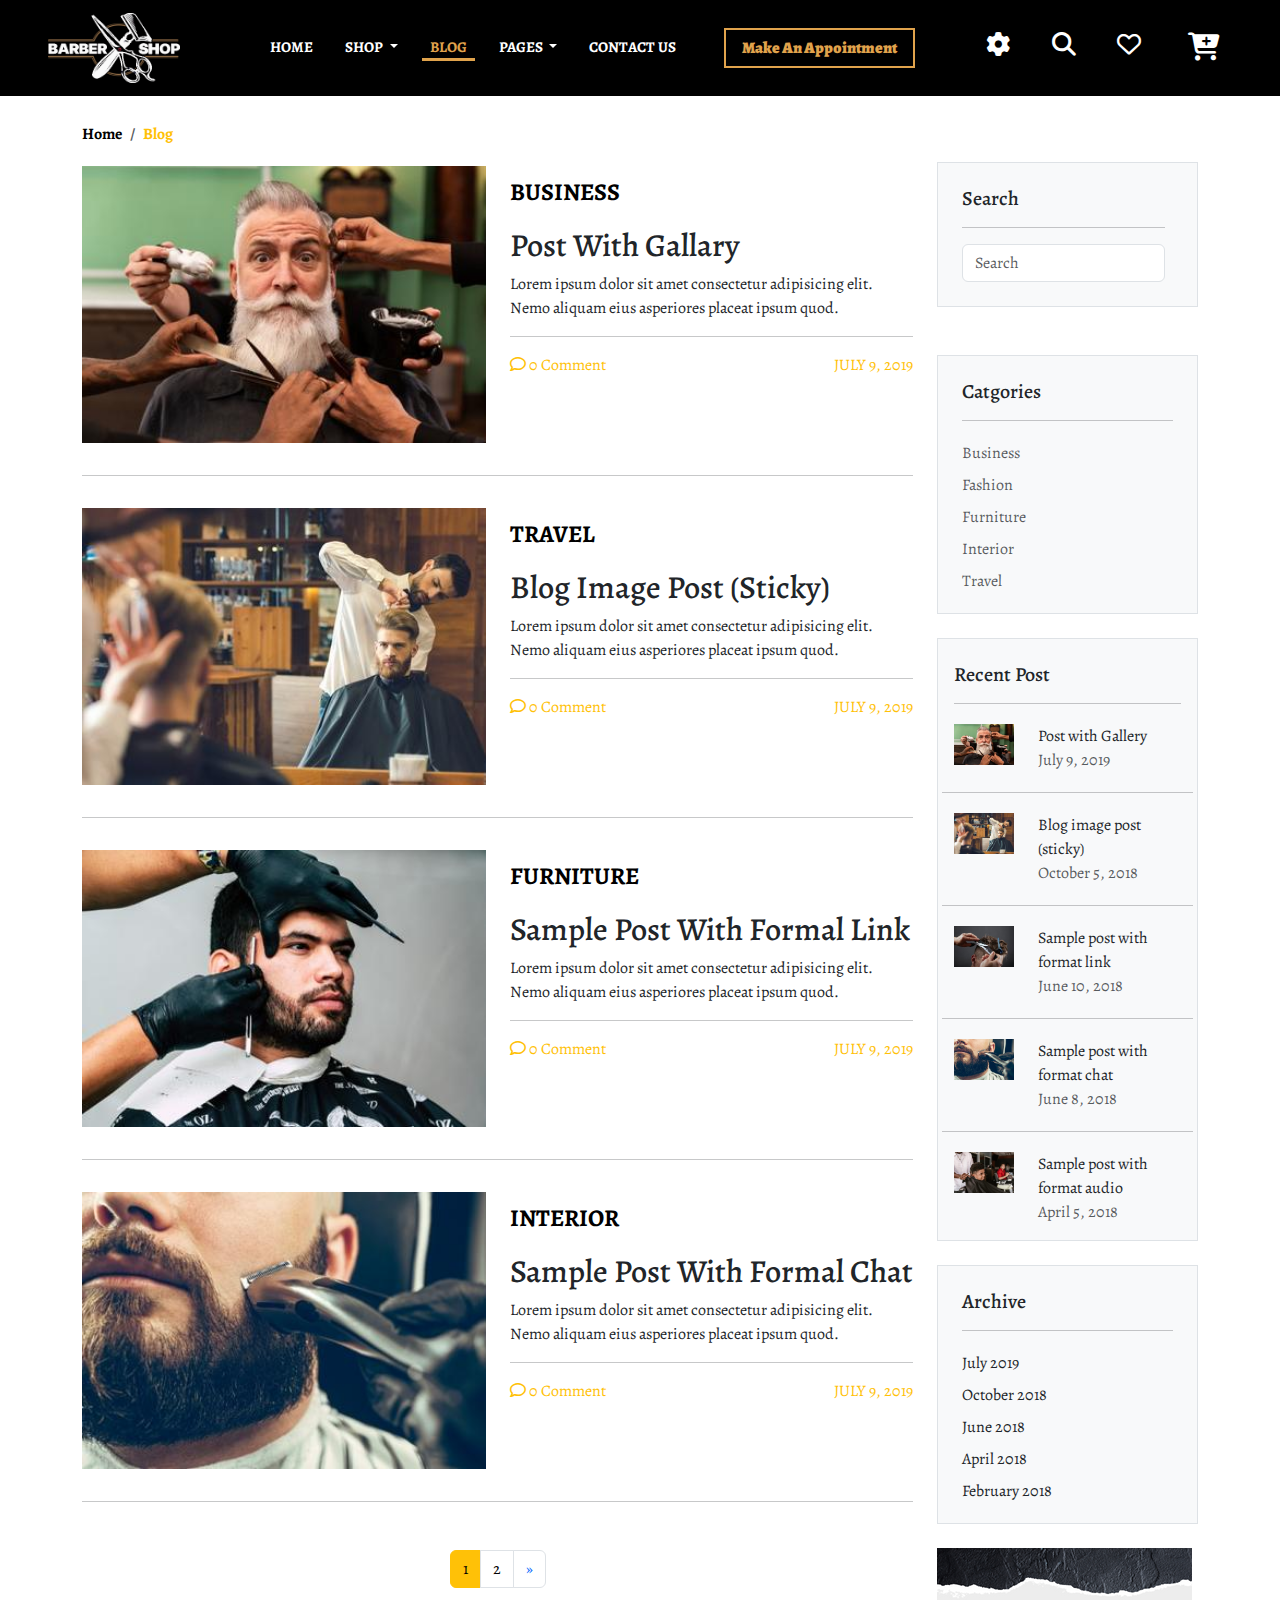
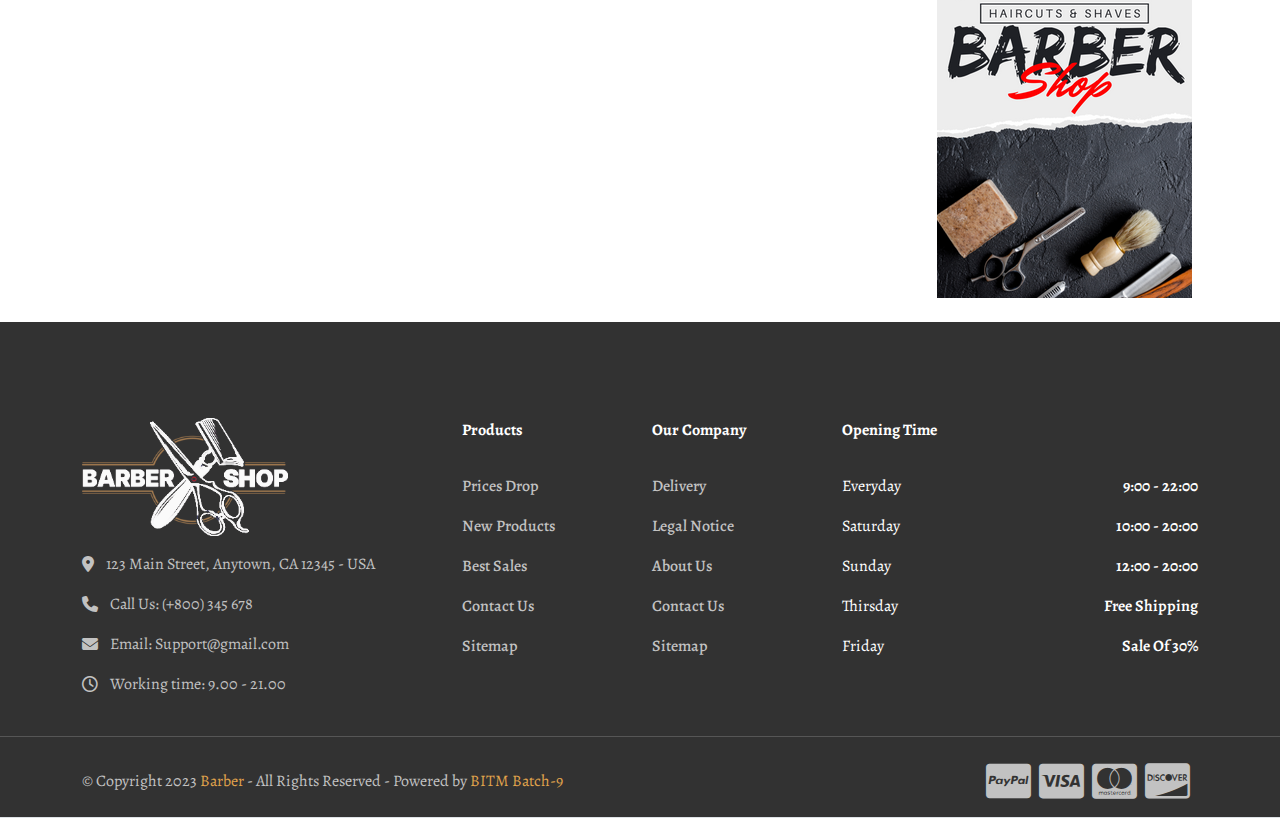
<file: blog.html>
<!DOCTYPE html>
<html lang="en">

<head>
    <meta charset="UTF-8">
    <meta http-equiv="X-UA-Compatible" content="IE=edge">
    <meta name="viewport" content="width=device-width, initial-scale=1.0">
    <title>BarBer Shop</title>
    <link rel="stylesheet" href="./css/style.css">
    <link rel="stylesheet" href="css/responsive.css">
</head>

<body>

    <!-- Header part start -->

    <header>
        <section id="blog_navber">
            <section id="navber_part">
                <nav class="navbar navbar-expand-lg position-fixed top-0 start-0 end-0 ">
                    <div class="container-fluid px-5">
                        <a class="navbar-brand align-self-center" href="#"><img src="image/logo.png" alt="logo"></a>
                        <button class="navbar-toggler" type="button" data-bs-toggle="collapse"
                            data-bs-target="#navbarSupportedContent" aria-controls="navbarSupportedContent"
                            aria-expanded="false" aria-label="Toggle navigation">
                            <span class="navbar-toggler-icon"></span>
                        </button>
                        <div class="collapse navbar-collapse" id="navbarSupportedContent">
                            <ul class="navbar-nav mx-auto mb-2 mb-lg-0 fw-bold">
                                <li class="nav-item me-xl-3 me-2 ">
                                    <a class="nav-link  " aria-current="page" href="index.html">Home</a>
                                </li>

                                <li class="nav-item dropdown me-xl-3 me-2 ">
                                    <a class="nav-link dropdown-toggle" href="#" role="button" data-bs-toggle="dropdown"
                                        aria-expanded="false">
                                        Shop
                                    </a>
                                    <ul class="dropdown-menu ">
                                        <li><a class="dropdown-item text-black" href="#">My Card</a></li>
                                        <li><a class="dropdown-item text-black" href="#">My Checkout</a></li>

                                    </ul>
                                </li>
                                <li class="nav-item me-3">
                                    <a class="nav-link active" href="blog.html">blog</a>
                                </li>
                                <li class="nav-item dropdown me-xl-3 me-2">
                                    <a class="nav-link dropdown-toggle" href="#" role="button" data-bs-toggle="dropdown"
                                        aria-expanded="false">
                                        pages
                                    </a>
                                    <ul class="dropdown-menu ">
                                        <li><a class="dropdown-item text-black" href="#">Our Page</a></li>
                                        <li><a class="dropdown-item text-black" href="#">Info</a></li>

                                    </ul>
                                </li>
                                <li class="nav-item me-xl-3 me-2 ">
                                    <a class="nav-link" href="#">contact us</a>
                                </li>

                                <button type="button"
                                    class="btn btn-primary px-xl-3 ms-xl-4 px-1  text-capitalize fw-bolder"
                                    data-bs-toggle="modal" data-bs-target="#staticBackdrop">
                                    make an appointment
                                </button>

                            </ul>
                            <div class="header_icon fs-4 ">
                                <button class="bg-transparent border-0"><i class="fa fa-gear me-xl-4 me-1"></i></button>
                                <button class="bg-transparent border-0"><i
                                        class="fa-solid fa-magnifying-glass me-xl-4 me-1"></i></button>
                                <button class="bg-transparent border-0"><i
                                        class="fa-regular fa-heart me-xl-4 me-1"></i></button>

                                <button class="btn btn-primary d-lg-inline-block d-none" type="button"
                                    data-bs-toggle="offcanvas" data-bs-target="#offcanvasScrolling"
                                    aria-controls="offcanvasScrolling"><i
                                        class="fa-solid fa-cart-plus fs-3"></i></button>
                            </div>
                        </div>
                    </div>
                </nav>
            </section>
        </section>
    </header>
    <!-- Header part end -->

    <!-- blog start -->
    <main>
        <section id="blog" class="py-4">
            <div class="container">
                <nav class="fw-bold" style="--bs-breadcrumb-divider: '/';" aria-label="breadcrumb">
                    <ol class="breadcrumb pt-5">
                        <li class="breadcrumb-item"><a href="index.html">Home</a></li>
                        <li class="breadcrumb-item active text-warning" aria-current="page">Blog</li>
                    </ol>
                </nav>
                <div class="row">
                    <div class="col-lg-9 col-12">
                        <div class="row pt-1 pb-3">
                            <div class="col-md-6 col-12">
                                <img src="image/blog (1).jpg" alt="blog" class="img-fluid w-100">
                            </div>
                            <div class="col-md-6 col-12 py-2">
                                <p class="fw-bold text-black fs-4">BUSINESS</p>
                                <h2 class="blog_h">Post With Gallary</h2>
                                <span>Lorem ipsum dolor sit amet consectetur adipisicing elit.
                                    Nemo aliquam eius asperiores placeat
                                    ipsum quod.</span>
                                <hr>
                                <div class="d-flex justify-content-between align-item-center text-warning">
                                    <p class="text-warning"><span><i class="fa-regular fa-comment"></i></span> 0 Comment
                                    </p>
                                    <p class="text-warning">JULY 9, 2019</p>
                                </div>
                            </div>
                        </div>
                        <hr>
                        <div class="row py-3">
                            <div class="col-md-6 col-12">
                                <img src="image/blog (2).jpg" alt=".." class="img-fluid w-100">
                            </div>
                            <div class="col-md-6 col-12 py-2">
                                <p class="fw-bold text-black fs-4">TRAVEL</p>
                                <h2 class="blog_h">Blog Image Post (Sticky)</h2>
                                <span>Lorem ipsum dolor sit amet consectetur adipisicing elit.
                                    Nemo aliquam eius asperiores placeat
                                    ipsum quod.</span>
                                <hr>
                                <div class="d-flex justify-content-between align-item-center text-warning">
                                    <p class="text-warning"><span><i class="fa-regular fa-comment"></i></span> 0 Comment
                                    </p>
                                    <p class="text-warning">JULY 9, 2019</p>
                                </div>
                            </div>
                        </div>
                        <hr>
                        <div class="row py-3">
                            <div class="col-md-6 col-12">
                                <img src="image/blog (6).jpg" alt=".." class="img-fluid w-100">
                            </div>
                            <div class="col-md-6 col-12 py-2">
                                <p class="fw-bold text-black fs-4">FURNITURE</p>
                                <h2 class="blog_h">Sample Post With Formal Link</h2>
                                <span>Lorem ipsum dolor sit amet consectetur adipisicing elit.
                                    Nemo aliquam eius asperiores placeat
                                    ipsum quod.</span>
                                <hr>
                                <div class="d-flex justify-content-between align-item-center text-warning">
                                    <p class="text-warning"> <span><i class="fa-regular fa-comment"></i></span> 0
                                        Comment
                                    </p>
                                    <p class="text-warning">JULY 9, 2019</p>
                                </div>
                            </div>
                        </div>
                        <hr>
                        <div class="row py-3">
                            <div class="col-md-6 col-12">
                                <img src="image/blog (4).jpg" alt=".." class="img-fluid w-100">
                            </div>
                            <div class="col-md-6 col-12 py-2">
                                <p class="fw-bold text-black fs-4">INTERIOR</p>
                                <h2 class="blog_h">Sample Post With Formal Chat</h2>
                                <span>Lorem ipsum dolor sit amet consectetur adipisicing elit.
                                    Nemo aliquam eius asperiores placeat
                                    ipsum quod.</span>
                                <hr>
                                <div class="d-flex justify-content-between align-item-center">
                                    <p class="text-warning"><span><i class="fa-regular fa-comment "></i></span> 0
                                        Comment
                                    </p>
                                    <p class="text-warning">JULY 9, 2019</p>
                                </div>
                            </div>
                        </div>
                        <hr class="py-3">
                        <nav aria-label="Page navigation example ">
                            <ul class="pagination d-flex justify-content-center align-item-center">
                                <li class="page-item  "><a class="page-link text-black bg-warning border-warning"
                                        href="#">1</a></li>
                                <li class="page-item "><a class="page-link  text-black " href="#">2</a>
                                </li>
                                <li class="page-item">
                                    <a class="page-link" href="#" aria-label="Next">
                                        <span aria-hidden="true">&raquo;</span>
                                    </a>
                                </li>
                            </ul>
                        </nav>
                    </div>
                    <div class="col-lg-3 col-12">
                        <div class="bg-body-tertiary border border-1 border-body-tertiary p-4">
                            <h5>Search</h5>
                            <hr class="mx-2 ms-0">
                            <form class="d-flex" role="search">
                                <input class="form-control me-2" type="search" placeholder="Search" aria-label="Search">
                            </form>
                        </div>
                        <div class=" bg-body-tertiary border border-1 border-body-tertiary mt-5">
                            <h5 class="ps-4 pt-4">Catgories</h5>
                            <hr class="mx-4">
                            <ul type="none" class="ps-4">
                                <li class="py-1"><a href="#" class="text-body-secondary">Business</a></li>
                                <li class="py-1"><a href="#" class="text-body-secondary">Fashion</a></li>
                                <li class="py-1"><a href="#" class="text-body-secondary">Furniture</a></li>
                                <li class="py-1"><a href="#" class="text-body-secondary">Interior</a></li>
                                <li class="py-1"><a href="#" class="text-body-secondary">Travel</a></li>
                            </ul>
                        </div>
                        <div class="recent bg-body-tertiary border border-1 border-body-tertiary p-3 pb-0 mt-4">
                            <h5 class="pt-2">Recent Post</h5>
                            <hr>
                            <div class="row">
                                <div class="col-4 pb-1 pt-1">
                                    <img src="image/blog (1).jpg" alt="blog" class="img-fluid">
                                </div>
                                <div class="col-8  pb-1 pt-1">
                                    <p class="text-dark">Post with Gallery <br> <span class="text-body-secondary">July
                                            9,
                                            2019</span></p>
                                </div>
                                <hr>
                                <div class="col-4 pb-1 pt-1">
                                    <img src="image/blog (2).jpg" alt="blog" class="img-fluid">
                                </div>
                                <div class="col-8  pb-1 pt-1">
                                    <p class="text-dark">Blog image post <br> (sticky)<br> <span
                                            class="text-body-secondary">October 5, 2018</span></p>
                                </div>
                                <hr>
                                <div class="col-4  pb-1 pt-1">
                                    <img src="image/blog (3).jpg" alt="blog" class="img-fluid">
                                </div>
                                <div class="col-8  pb-1 pt-1">
                                    <p class="text-dark">Sample post with <br> format link<br> <span
                                            class="text-body-secondary">June 10, 2018</span></p>
                                </div>
                                <hr>
                                <div class="col-4  pb-1 pt-1">
                                    <img src="image/blog (4).jpg" alt="blog" class="img-fluid">
                                </div>
                                <div class="col-8  pb-1 pt-1">
                                    <p class="text-dark">Sample post with <br> format chat<br> <span
                                            class="text-body-secondary">June 8, 2018</span></p>
                                </div>
                                <hr>
                                <div class="col-4 pt-1">
                                    <img src="image/blog (5).jpg" alt="blog" class="img-fluid">
                                </div>
                                <div class="col-8 pt-1">
                                    <p class="text-dark">Sample post with <br> format audio<br> <span
                                            class="text-body-secondary">April 5, 2018</span></p>
                                </div>
                            </div>
                        </div>
                        <div class=" bg-body-tertiary border border-1 border-body-tertiary mt-4">
                            <h5 class="ps-4 pt-4">Archive</h5>
                            <hr class="mx-4">
                            <ul type="none" class="ps-4">
                                <li class="py-1">July 2019</li>
                                <li class="py-1">October 2018</li>
                                <li class="py-1">June 2018</li>
                                <li class="py-1">April 2018</li>
                                <li class="py-1">February 2018</li>
                            </ul>
                        </div>
                        <img src="image/blog(7).png" alt="blog" class="img-fluid mt-4">
                    </div>
                </div>
            </div>
        </section>
    </main>


    <!-- blog end -->


    <!-- back to top start-->
    <div class="back_to_top ">
        <div class="btn btn-primary ">
            <i class="fa-solid fa-arrow-up"></i>
        </div>
    </div>
    <!-- back to top end -->

    <!-- footer part stat -->
    <footer class="footer border-bottom pt-5 pb-3">
        <div class="container pt-5 pb-2 ">
            <div class="row">
                <div class="col-lg-4 col-6 pe-lg-4">
                    <img class="pb-3 text-center" src="image/logo.png" alt="">
                    <div class="d-flex">
                        <i class="fa fa-map-marker-alt pt-1"></i>
                        <p>123 Main Street, Anytown, CA 12345 - USA</p>
                    </div>
                    <div class="d-flex">
                        <i class="fa-solid fa-phone pt-1"></i>
                        <p>Call Us: (+800) 345 678</p>
                    </div>
                    <div class="d-flex">
                        <i class="fa fa-envelope pt-1"></i>
                        <p>Email: Support@gmail.com</p>
                    </div>
                    <div class="d-flex">
                        <i class="far fa-clock pt-1"></i>
                        <p>Working time: 9.00 - 21.00</p>
                    </div>
                </div>
                <div class="col-lg-2 col-3 pe-lg-5">
                    <p class="fw-bold text-white pb-3">Products</p>
                    <div class="products d-flex flex-column">
                        <a href="#" class="mb-3 fw-medium">Prices Drop</a>
                        <a href="#" class="mb-3 fw-medium">New Products</a>
                        <a href="#" class="mb-3 fw-medium">Best Sales</a>
                        <a href="#" class="mb-3 fw-medium">Contact Us</a>
                        <a href="#" class="fw-medium">Sitemap</a>
                    </div>
                </div>
                <div class="col-lg-2 col-3 pe-lg-5">
                    <p class="fw-bold text-white pb-3">Our Company</p>
                    <div class="our_company d-flex flex-column">
                        <a href="#" class="mb-3 fw-medium">Delivery</a>
                        <a href="#" class="mb-3 fw-medium">Legal Notice</a>
                        <a href="#" class="mb-3 fw-medium">About Us</a>
                        <a href="#" class="mb-3 fw-medium">Contact Us</a>
                        <a href="#" class=" fw-medium">Sitemap</a>
                    </div>
                </div>
                <div class="col-lg-4 col-12 mt-lg-0 mt-3">
                    <p class="fw-bold text-white pb-3">Opening Time</p>
                    <div class="d-flex justify-content-between">
                        <p class="text-white">Everyday</p>
                        <p class="time text-white">9:00 - 22:00</p>
                    </div>
                    <div class="d-flex justify-content-between">
                        <p class="text-white">Saturday</p>
                        <p class="time text-white">10:00 - 20:00</p>
                    </div>
                    <div class="d-flex justify-content-between">
                        <p class="text-white">Sunday</p>
                        <p class="time text-white">12:00 - 20:00</p>
                    </div>
                    <div class="d-flex justify-content-between">
                        <p class="text-white">Thirsday</p>
                        <p class="time text-white">Free Shipping</p>
                    </div>
                    <div class="d-flex justify-content-between">
                        <p class="text-white">Friday</p>
                        <p class="time text-white">Sale Of 30%</p>
                    </div>
                </div>
            </div>
        </div>
        <hr>
        <div class="container">
            <div class=" Copyright d-flex justify-content-between align-items-center pt-2 ">
                <div>
                    <p>&#169; Copyright 2023 <a class="link" href="#">Barber</a> - All Rights Reserved - Powered by
                        <a class="link" href="#">BITM Batch-9</a>
                    </p>
                </div>
                <div class="d-flex">
                    <i class="fa-brands fa-cc-paypal fs-1 pe-2"></i>
                    <i class="fa-brands fa-cc-visa fs-1 pe-2"></i>
                    <i class="fa-brands fa-cc-mastercard fs-1 pe-2"></i>
                    <i class="fa-brands fa-cc-discover fs-1 pe-2"></i>
                </div>
            </div>
        </div>
    </footer>
    <!-- footer part end -->

    <!-- shopping cart // offcanvas start -->

    <div class="offcanvas offcanvas-end" data-bs-scroll="true" data-bs-backdrop="false" tabindex="-1"
        id="offcanvasScrolling" aria-labelledby="offcanvasScrollingLabel">
        <div class="offcanvas-header">
            <h5 class="offcanvas-title text-uppercase fs-3" id="offcanvasScrollingLabel">Your cart</h5>
            <button type="button" class="btn-close" data-bs-dismiss="offcanvas" aria-label="Close"></button>
        </div>
        <div class="offcanvas-body">

            <div id="smartcart" class="panel panel-default sc-cart sc-theme-default"><input type="hidden"
                    name="cart_list" id="cart_list"
                    value="[{&quot;product_image&quot;:&quot;http://placehold.it/250x150/2aabd2/ffffff?text=Product+1&quot;,&quot;product_name&quot;:&quot;Product 1&quot;,&quot;product_price&quot;:&quot;299&quot;,&quot;product_id&quot;:&quot;12&quot;,&quot;product_quantity&quot;:1,&quot;unique_key&quot;:1680239453287},{&quot;product_image&quot;:&quot;http://placehold.it/250x150/2aabd2/ffffff?text=Product+2&quot;,&quot;product_name&quot;:&quot;Product 2 &quot;,&quot;product_desc&quot;:&quot;Product details&quot;,&quot;product_size&quot;:&quot;S&quot;,&quot;product_price&quot;:&quot;5435.50&quot;,&quot;product_id&quot;:&quot;145&quot;,&quot;product_quantity&quot;:1,&quot;unique_key&quot;:1680239524507}]">
            </div>
        </div>
    </div>



    <!-- shopping cart // offcanvas end -->

    <!-- login start -->
    <section id="logIn">
        <div class="modal fade" id="staticBackdrop" data-bs-backdrop="false" data-bs-keyboard="false" tabindex="-1"
            aria-labelledby="staticBackdropLabel" aria-hidden="true">
            <div class="modal-dialog">
                <div class="modal-content">
                    <div class="modal-header ">
                        <h2 class="modal-title fs-2 text-center text-white fw-bold text-capitalize"
                            id="staticBackdropLabel">Sign Up Now</h2>
                        <button type="button" class="btn-close " data-bs-dismiss="modal" aria-label="Close"></button>
                    </div>
                    <div class="modal-body">
                        <form>
                            <div class="info mb-3">
                                <input type="text" class="form-control rounded-pill py-2" id="exampleInputEmail1"
                                    aria-describedby="emailHelp" placeholder="Full name">

                            </div>
                            <div class="info mb-3">
                                <input type="email" class="form-control rounded-pill py-2" id="exampleInputEmail1"
                                    aria-describedby="emailHelp" placeholder="Email address">

                            </div>
                            <div class="info mb-3">
                                <input type="password" class="form-control rounded-pill py-2" id="exampleInputPassword1"
                                    placeholder="Password">
                            </div>

                            <div>
                                <input type="checkbox" class="form-check-input" id="exampleCheck1">
                                <label class="form-check-label text-white fw-bold" for="exampleCheck1">I Agree The all
                                    terms and conditions</label>
                            </div>



                        </form>
                    </div>
                    <div class="modal-footer">
                        <button type="submit" class="btn btn-primary w-100 rounded-pill m-1 fw-bold fs-5 ">Sign
                            In</button>
                    </div>
                </div>
            </div>
        </div>
    </section>

    <!-- login end -->



    <script src="./js/bootstrap.bundle.min.js"></script>

    <script>
        //back to top

        $(document).ready(function () {
            //back to top
            $('.back_to_top').click(function () {
                $('html, body').animate({ scrollTop: 0 }, 300)
            });
            $(Window).scroll(function () {
                let scrollingpx = $(this).scrollTop();

                if (scrollingpx > 300) {
                    $('.back_to_top').show(500)
                } else {
                    $('.back_to_top').hide(500)
                }
            })
        })
    </script>

</body>

</html>
</file>
<file: css/style.css>
/* 
BarBer shop
Version - 1.0

---Features are used--- 
1: fontsawsome v-6.3.0 
2: bootstarp v5.3.0-alpha1
3: google fonts (Alegreya)
4: Selected color ( #e0a34c)
5: image ( form freepik, pixel, istock )
*/

/* import link */
@import url(bootstrap.min.css);
@import url(all.min.css);
@import url(smart_cart.css);
@import url(swiper-bundle.min.css);
@import url('https://fonts.googleapis.com/css2?family=Alegreya:ital,wght@0,400;0,500;0,700;0,800;1,500;1,700;1,800&family=Poppins:ital,wght@0,300;0,400;0,500;0,600;0,700;1,300;1,400;1,500;1,600;1,700&display=swap');

/* common css start */
* {
    font-family: 'Alegreya';
}

ul {
    list-style: none;
}

a {
    text-decoration: none !important;
}

p {
    color: #777777;
}

.primary_text {
    color: #e0a34c;
}

.primary_bg {
    background-color: #e0a34c;
}

.primary_br {
    border-color: #e0a34c;
}

.section_head p {
    letter-spacing: 1px;
}

/* common css end */

/* navber part start */
.navbar-brand img {
    width: 132px;
    height: 70px;
}

.navbar {
    background: transparent !important;
}

.navbar-nav a {
    font-size: 15px;
    text-transform: uppercase;
    font-weight: 700px;
    color: #fff;
}

.navbar-nav .btn {
    background-color: transparent;
    color: #e0a34c;
    border: 2px solid #e0a34c;
    border-radius: 0px;
    transition: .3s;
    font-weight: bold;
}

.navbar-nav .btn:hover {
    background-color: #e0a34c;
    color: #fff;

}

.nav-item .nav-link:hover,
.nav-item .nav-link.active {
    color: #e0a34c;
}

.nav-item .nav-link {
    position: relative;
}

.nav-item .nav-link::before {
    content: '';
    width: 0;
    height: 3px;
    background: #e0a34c;
    position: absolute;
    left: 0;
    bottom: 5px;
    transition: .5s;
}

.nav-item .nav-link.active::before,
.nav-item .nav-link:hover::before {
    width: 100%;
}

.nav-link:focus,
.nav-link:hover {
    color: #fff;
}

.header_icon i {
    color: #fff;
}

.navbar {
    z-index: 999;
}

.header_icon button i:hover {
    color: #e0a34c !important;
    transform: scale(1.1);
    transition: .2s;
}

.header_icon .btn-primary {
    background: none;
    border: none;
}

.navbar {
    background-color: transparent !important;
}

.navber_bg {
    background-color: rgba(0, 0, 0, 0.7) !important;
}



/* navber part end */

/* hero part start */

.bg-img-1{
    background: url(../image/hero_slider\ \(1\).jpg);
}
.bg-img-2{
    background: url(../image/hero_slider\ \(2\).jpg);
}
.carousel-img{
    height: 700px;
    background-repeat: no-repeat;
    background-size: cover;
    background-position: center;
}

.carousel-caption {
    margin-top: 100px !important;
}

#hero .carousel-caption img {
    width: 120px;

}

#hero .carousel-item {
    position: relative;
}

#hero .carousel-item::before {
    content: "";
    position: absolute;
    width: 100%;
    height: 100%;
    top: 0;
    left: 0;
    background-color: rgba(0, 0, 0, .3);
}

.carousel-indicators [data-bs-target] {
    width: 8px;
    height: 8px;
    border-radius: 50%;
    border: 3px solid #fff;
}

.carousel-indicators .active {
    background-color: #e0a34c;
}

.carousel-caption a:hover {
    background-color: #323232;
    border-color: #323232;
}

.text1 {
    animation: text 3s 1;

}

.text2 {
    letter-spacing: 5px;
    animation: text2 3s 1;
}

@keyframes text {
    0% {
        margin-bottom: -20px;
    }

    30% {
        margin-bottom: -25px;
        letter-spacing: 25px;
    }
}

@keyframes text2 {
    0% {
        margin-bottom: -20px;
    }

    30% {
        letter-spacing: -5px;
    }
}

/* hero part end */
/* about part start */
.about_img img:first-child {
    right: 142px;
    top: 251px;
    z-index: 1;
    border: 8px solid #fff;
    box-shadow: 10px 10px 26px -17px rgba(0, 0, 0, 0.75);
    transition: .5s ease-in-out;
}

.about_img img:nth-child(2) {
    right: 10px;
    top: 100px;
    border: 8px solid #fff;
    box-shadow: 10px 10px 26px -17px rgba(0, 0, 0, 0.75);
    transition: .5s ease-in-out;
}

.about_img img:last-child {
    z-index: 2;
    border: 8px solid #fff;
    box-shadow: 10px 10px 26px -17px rgba(0, 0, 0, 0.75);
    transition: .5s ease-in-out;
}

.about_img img:first-child:hover {
    cursor: pointer;
    transform: scale(1.1);
    z-index: 5;
    border: none;
    border-radius: 5px;
}

.about_img img:nth-child(2):hover {
    cursor: pointer;
    transform: scale(1.1);
    z-index: 4;
    border: none;
    border-radius: 5px;
}

.about_img img:last-child:hover {
    cursor: pointer;
    transform: scale(1.1);
    border: none;
    border-radius: 5px;
}

.about_btn .btn {
    transition: .4s ease-in-out;
}

.about_btn .btn:first-child:hover {
    background: transparent;
    color: #e0a34c;
    border-color: #e0a34c;
}

.about_btn .btn:last-child:hover {
    background-color: #e0a34c !important;
    color: #fff;
    border-color: #e0a34c;
}

/* about part end */




/* service part start */
/* #service{
    background-color: ;
} */


/* service part end */



/*  New Arrivals part start */
.product_card {
    width: 272px;
    height: 440px;
    background-color: #ebecf0;
    position: relative;
    overflow: hidden;
    border: 1px solid transparent;
    box-shadow: 10px 10px 26px -17px rgba(0, 0, 0, 0.5);
    transition: .5s ease-in-out;
}

.product_card:hover {
    border-color: #e0a34c;
    transform: scale(1.05);
}

.product_card::before {
    content: "";
    position: absolute;
    background-color: #e0a34c;
    width: 160px;
    height: 160px;
    border-radius: 50%;
    top: -7%;
    right: -7%;
    transition: .4s;
    z-index: 1;
}

.product_card::after {
    content: "";
    position: absolute;
    background-color: #e0a34c;
    width: 110px;
    height: 110px;
    border-radius: 50%;
    bottom: -6%;
    left: -6%;
    transition: .4s;
    z-index: 1;
}

.product_card:hover::before {
    transform: scale(1.5);
}

.product_card:hover::after {
    transform: scale(0);
}

.product_content {
    position: absolute;
    z-index: 200;
    top: 0;
    left: 0;
    width: 100%;
    height: 100%;
    transition-delay: .3s;
}

.product_content img {
    width: auto;
    height: 270px;
}

.product_btn .btn {
    transition: .4s ease-in-out;
}


.product_btn .btn:first-child:hover {
    background: transparent;
    color: #e0a34c;
    border-color: #e0a34c;
}

.product_btn .btn:last-child {
    background: transparent;
    color: #e0a34c;
}

.product_btn .btn:last-child:hover {
    background-color: #e0a34c !important;
    color: #fff;
    border-color: #e0a34c;
}

.product_info p {
    margin: 0;
    padding: 0;
}

.product_content img,
h3 {
    transform: translateY(60px);
    transition: .5s ease-in-out;
}

.product_card .product_info,
.product_btn {
    transform: translateY(150px);
    transition: .5s ease-in-out;
}


.product_card:hover img,
.product_card:hover .product_titel,
.product_card:hover .product_info,
.product_card:hover .product_btn,
.product_card:hover .product_icon span {
    transform: translate(0);
}

.product_icon span {
    width: 35px;
    height: 35px;
    background-color: #e0a34c;
    border: 1px solid #fff;
    transform: translatex(-100px);
    transition: .4s ease-in-out;
    cursor: pointer;
}

.product_icon span:nth-child(2) {
    transition-delay: 0.1s;
}

.product_icon span:last-child {
    transition-delay: 0.2s;
}
.product_btn button:last-child{
    padding-top: 6px;
    padding-bottom: 7px
}


/*  New Arrivals part end */
/* banner part start */
.banner_content {
    top: 70px;
    left: 40px;
}

.banner_content a,
.banner_content_2 a {
    text-decoration: underline !important;
    color: #f39d26;
}

.banner_content_2 {
    top: 70px;
    right: 40px;
}






/* banner part end */

/* all product start  */
#all_product .product_card {
    width: 360px;
    height: 200px;
    background-color: #ebecf0;
    position: relative;
    overflow: hidden;
    border: 1px solid transparent;
    box-shadow: 10px 10px 26px -17px rgba(0, 0, 0, 0.5);
    transition: .5s ease-in-out;
}

#all_product .product_card:hover {
    border-color: #e0a34c;
    transform: scale(1.05);
}

#all_product .product_content img {
    width: 140px;
    height: auto
}

#all_product .product_card::before {
    content: "";
    position: absolute;
    background-color: #e0a34c;
    width: 160px;
    height: 160px;
    border-radius: 50%;
    top: -8%;
    left: -8%;
    transition: .4s;
    z-index: 1;
}

#all_product .product_card::after {
    content: "";
    position: absolute;
    background-color: #e0a34c;
    width: 110px;
    height: 110px;
    border-radius: 50%;
    bottom: -6%;
    left: 70%;
    transition: .4s;
    z-index: 1;
}

#all_product .product_card p {
    padding: 0;
    margin: 0;
}

#all_product .product_btn .btn:first-child:hover {
    background-color: #e0a34c !important;
    color: #fff;
    border-color: #e0a34c;
}

#all_product .product_btn .btn:last-child:hover {
    background-color: transparent !important;
    color: #e0a34c;
    border-color: #e0a34c;
}

#all_product .product_btn .btn:last-child {
    background-color: #e0a34c;
    color: #fff;
    border-color: #e0a34c;
}

#all_product .product_content img {
    transform: translate(0);
}


/* all product end */

/* latest blog start */
.slide-content {
    margin: 0 40px;
    overflow: hidden;
    border-radius: 25px;
}

.card {
    border-radius: 25px;
    background-color: #FFF;
}

.image-content,
.card-content {
    display: flex;
    flex-direction: column;
    align-items: center;
    padding: 10px 14px;
}

.image-content {
    position: relative;
    row-gap: 5px;
    padding: 25px 0;
}

.overlay {
    position: absolute;
    left: 0;
    top: 0;
    height: 100%;
    width: 100%;
    background-color: #f39d26;
    border-radius: 25px 25px 0 25px;
}

.overlay::before,
.overlay::after {
    content: '';
    position: absolute;
    right: 0;
    bottom: -40px;
    height: 40px;
    width: 40px;
    background-color: #f39d26;
}

.overlay::after {
    border-radius: 0 25px 0 0;
    background-color: #FFF;
}

.card-image {
    position: relative;
    height: 150px;
    width: 150px;
    border-radius: 50%;
    background: #FFF;
    padding: 3px;
}

.card-image .card-img {
    height: 100%;
    width: 100%;
    object-fit: cover;
    border-radius: 50%;
    border: 4px solid #f9ba3d;
}

.name {
    text-align: center;
    font-size: 18px;
    font-weight: 500;
    color: #333;
}

.description {
    font-size: 14px;
    color: #707070;
    text-align: center;
}

.button {
    border: none;
    font-size: 16px;
    color: #FFF;
    padding: 8px 16px;
    background-color: #dc993b;
    border-radius: 6px;
    margin: 14px;
    cursor: pointer;
    transition: all 0.3s ease;
}

.button:hover {
    background: #eca93d;
}

.swiper-navBtn {
    color: #ebae21;
    transition: color 0.3s ease;
}

.swiper-navBtn:hover {
    color: #dc993b;
}

.swiper-navBtn::before,
.swiper-navBtn::after {
    font-size: 35px;
}

.swiper-button-next {
    right: 0;
}

.swiper-button-prev {
    left: 0;
}

.swiper-pagination-bullet {
    background-color: #c3840f;
    opacity: 1;
}

.swiper-pagination-bullet-active {
    background-color: #f4c140;
}

@media screen and (max-width: 768px) {
    .slide-content {
        margin: 0 10px;
    }

    .swiper-navBtn {
        display: none;
    }
}

.box {
    justify-content: center;
    display: flex;
    float: inline-end;
    height: 200px;
    width: 320px;
}

#latest_blog img {
    max-width: 100%;
    max-height: 100%;
}



/* latest blog end */

/* logo start */
#logo img {
    width: 150px !important;
}

/* logo end */

/* footer part start */
footer {
    background-color: #323232;
}

footer p {
    color: #c2c2c2;
}

footer i {
    padding-right: 12px;
    color: #c2c2c2;
}

footer .time {
    font-weight: 600;
}

footer hr {
    background-color: #c2c2c2;
    height: 1px;
    border: 0;
}

.products a,
.our_company a {
    color: #c2c2c2;
}

.products a:hover,
.our_company a:hover {
    color: #e0a34c;
}

footer a.link {
    color: #e0a34c;
}

.Copyright p {
    margin-bottom: 0px;
}
footer img{
    width: 60%;
}

/* footer part end */


/* modat start */
#view_product .modal {
    --bs-modal-width: 60%;
    --bs-modal-bg: transparent;
    --bs-modal-border-color: rgba(255, 255, 255, .5);
    --bs-modal-border-width: 2px;
    --bs-modal-border-radius: 20px;

}

#view_product .modal.show .modal-dialog {
    backdrop-filter: blur(40px);
    --webkit-backdrop-filter: blur(40px);
}

.small-img-col {
    flex-basis: 24%;
    cursor: pointer;
}

.oder_info {
    margin-top: 80px;
}

.oder_info input {
    width: 60px;
    border: 2px solid #e0a34c;
}

.oder_info input:focus {
    outline: none;
}

.rating span:first-child {
    background-color: #e0a34c;
    padding: 2px;
}

#view_product .modal-footer button:first-child {
    border: 2px solid #e0a34c;
}

#view_product .modal-footer button:first-child:hover {
    color: #e0a34c;
    background: transparent;
}

#view_product .modal-footer button:last-child {
    border: 2px solid #e0a34c;
    background: transparent;
}

#view_product .modal-footer button:last-child:hover {
    background: #e0a34c;
}

/* modal end */

/* shopping cart start */

.panel-heading {
    display: none;
}

/* shopping cart end */

/* login start */

#logIn .modal {
    --bs-modal-width: 35%;
}

#logIn .btn-close,
#view_product .btn-close {
    background-color: rgba(255, 255, 255, .5);
}

#logIn .modal {
    top: 50%;
    transform: translateY(-38%);
}

#logIn .modal-content {
    background: rgba(0, 0, 0, 0.2);
    backdrop-filter: blur(20px);
    box-shadow: -1px 2px 17px 1px rgba(0, 0, 0, 0.5);
}

#logIn .info input {
    background: rgba(255, 255, 255, .5);
}

#logIn .btn {
    background: rgba(255, 255, 255, .5);
    border: 1px solid black;
    color: #000;
}

#logIn .btn:hover {
    color: #e0a34c;
    border-color: #e0a34c;
}

/* login end */

/* back to top start */
.back_to_top{
    position: fixed;
    left: 18px;
    bottom: 18px;
    display: none;
    z-index: 111;
}
.back_to_top .btn{
    background-color: #ebae21 !important;
    border: #ebae21 !important;
}


/* back to top end*/
/* cart_btn start */
.cart_btn{
    position: fixed;
    left: 18px;
    bottom: 70px;
    background-color: #ebae21 !important;
    border: #ebae21 !important;
    padding: 8px 5px 5px;
    display: none;
    z-index: 111;
}


/* cart_btn end */


/* ------------------blog part start------------------- */


/* blog nav start */
#blog_navber .navbar {
    background-color: #000 !important;
}

/* blog nav end*/

/* blog start */
#blog {
    margin-top: 50px;
}

#blog .breadcrumb-item a {
    color: black;
}


#blog .col-3 .row p {
    font-size: 12px !important;
    font-weight: bold;
    opacity: 0.75;
}

#blog .col-3 .row p span {
    font-size: 12px !important;
    font-weight: normal;
    opacity: 0.85;
}

#blog .col-3 .recent .row hr {
    margin-left: 10px !important;
    width: 230px !important;
    opacity: 0.2;
}

#blog .col-3 a:hover {
    color: rgb(230, 154, 13) !important;

}

.pagination .active {
    background-color: #ebae21;
    color: #dc993b;
}






/* blog end */














/* ------------------blog part end------------------- */
</file>
<file: css/responsive.css>
@media screen and (max-width:1400px) {
    .about_img img:last-child {
        left: 100px;
    }

    .banner_content {
        top: 70px;
        left: 80px;
    }

    .banner_content_2 {
        top: 70px;
        right: 89px;
    }
}

@media screen and (max-width:1200px) {
    .about_img img:last-child {
        left: 0px;
    }

    .text2,
    .text1 {
        font-size: 62px;
    }

    .banner_content_2 {
        top: 70px;
        right: 40px;
    }

    .banner_content {
        top: 70px;
        left: 40px;
    }
}

@media screen and (max-width:992px) {
    .header_icon {
        font-size: 20px !important;
    }

    .header_icon button:last-child i {
        font-size: 25px !important;
    }

    .navbar-brand img {
        width: 120px;
    }

    .text2,
    .text1 {
        font-size: 55px;
    }

    #hero .carousel-caption img {
        width: 112px;
    }

    .carousel-caption {
        margin-top: 85px !important;
    }

    .about_img img:first-child {
        right: 68px;
        top: 311px
    }

    .product_card {
        width: 226px;
        height: 338px
    }

    .product_content img {
        height: 63%;
    }

    .product_titel {
        font-size: 28px;
    }

    .product_reting,
    .price {
        font-size: 25px !important;
    }

    .product_btn button:last-child {
        padding: 2.5px 7px;
    }

    .product_card::before {
        width: 155px;
        height: 155px;
    }

    .banner_content_2 {
        top: 70px;
        right: 45px;
    }

    .product_head {
        font-size: 36px;
    }

    #all_product .product_card {
        width: 302px;
    }

    .product_btn {
        text-align: center;
    }

    .name {
        font-size: 16px;
        z-index: 1;
    }

    #logIn .modal {
        --bs-modal-width: 40% !important;
    }

    #view_product .modal {
        --bs-modal-width: 70%;
    }

    .blog_h {
        font-size: 25px;
    }

}

@media screen and (max-width:991px) {
    .carousel-img {
        height: 600px;
    }

    .navbar-toggler {
        background-color: #fff;
    }

    .text2,
    .text1 {
        font-size: 40px;
    }

    .carousel-caption {
        margin-top: 80px !important;
    }

    .carousel-inner p {
        font-size: 20px !important;
    }

    .banner_content {
        top: 78px;
        left: 115px;
    }

    .banner_content_2 {
        top: 78px;
        right: 110px;
    }

    footer img {
        width: 35%;
    }

    #logIn .modal {
        --bs-modal-width: 50% !important;
    }

    #view_product .modal {
        --bs-modal-width: 95% !important;
    }

    #logo img {
        width: 70%;
    }

    .about_img img:first-child {
        right: 142px;
        top: 251px;
        width: 300px;

    }

    .about_img img:nth-child(2) {
        right: 97px;
        top: 100px;
        width: 300px;

    }

    .about_img img:last-child {
        width: 300px;
        left: 78px
    }

    #service {
        margin-top: 500px;
    }
}

@media screen and (max-width:767px) {

    .text2,
    .text1 {
        font-size: 40px;
    }

    .text2 {
        letter-spacing: 0;
    }

    @keyframes text {
        0% {
            margin-bottom: -20px;
        }

        30% {
            margin-bottom: -25px;
            letter-spacing: 5px;
        }

    }

    .banner_content {
        top: 78px;
        left: 52px;
    }

    .banner_content_2 {
        top: 78px;
        right: 52px;
    }

    .card_logo {
        font-size: 12px !important;
    }

    .name {
        font-size: 14px;
    }

    #logIn .modal {
        --bs-modal-width: 70% !important;
    }

    #all_product .product_card {
        width: 252px;
    }

    #all_product .product_card::before {
        width: 130px;
        height: 130px
    }

    .about_img img:first-child {
        right: 80px;
        top: 251px;
        width: 278px;

    }

    .about_img img:nth-child(2) {
        right: 15px;
        top: 131px;
        width: 278px;

    }

    .about_img img:last-child {
        width: 278px;
        left: 16px;
    }

    #all_product .product_content img {
        width: 109px;
    }
}
@media screen and (max-width:575px) {
    .carousel-img{
        height: 100vh;
    }
    @keyframes text {
        0% {
            margin-bottom: 0;
        }

        30% {
            margin-bottom: 0;
            letter-spacing: 0;
        }

    }
    @keyframes text2 {
        0% {
            margin-bottom: 0 !important;
        }
    
        30% {
            letter-spacing: 0 !important;
        }
    }
    #hero .carousel-caption img {
        width: 80px;
    }
    .text2, .text1 {
        font-size: 31px;
    }
    .carousel-inner p {
        font-size: 11px !important;
    }
    .about_img img:last-child {
        width: 211px;
        left: 16px;
    }
    .about_img img:nth-child(2) {
        right: 4px;
        top: 61px;
        width: 227px;
    }
    .about_img img:first-child {
        right: 42px;
        top: 155px;
        width: 192px;
    }
    .banner_content {
        top: 26px;
        left: 28px;
    }
    .banner_content_2 {
        top: 23px;
        right: 36px;
    }
}
</file>
